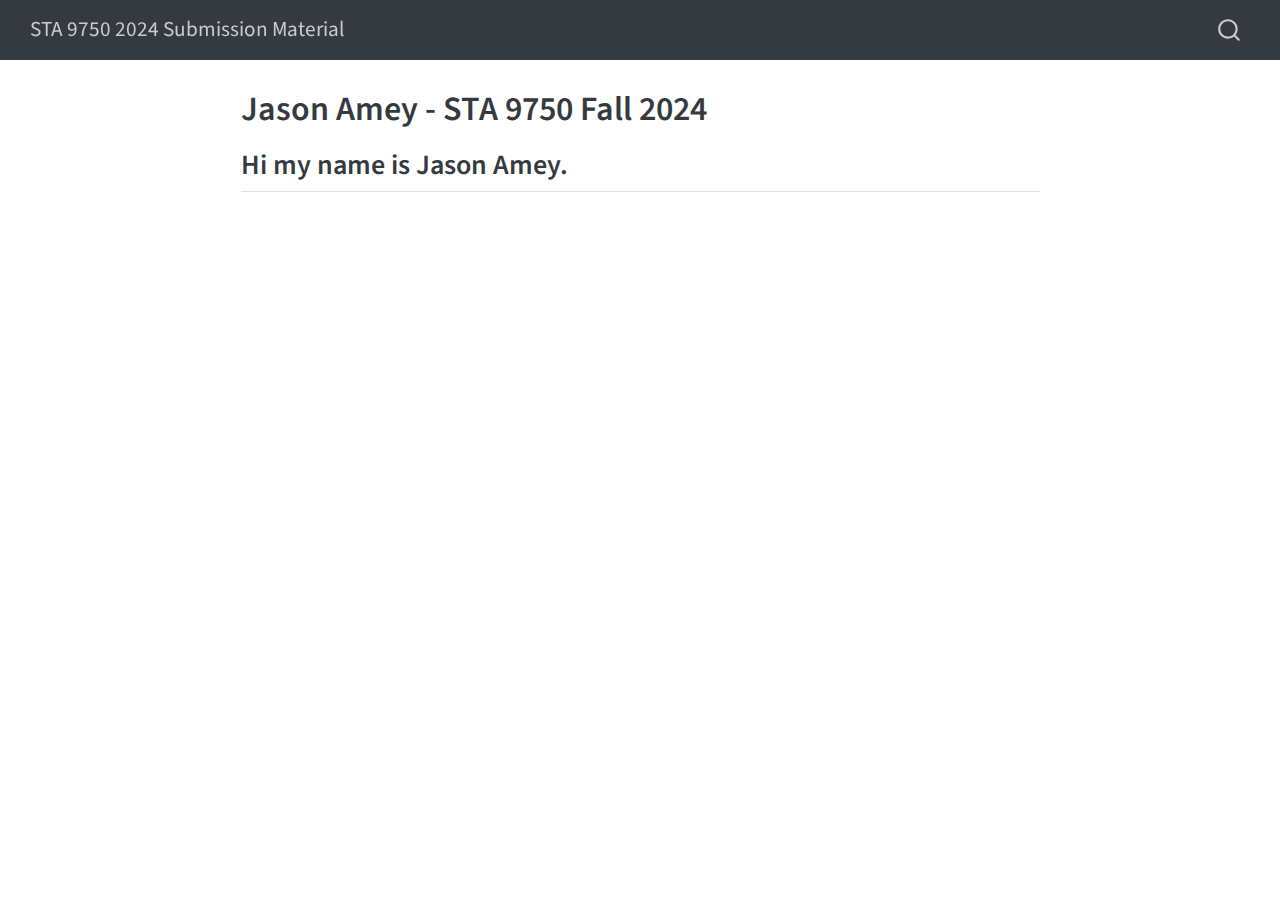
<file: mini-projects/mini-project-00-COURSE-SITE/docs/index.html>
<!DOCTYPE html>
<html xmlns="http://www.w3.org/1999/xhtml" lang="en" xml:lang="en"><head>

<meta charset="utf-8">
<meta name="generator" content="quarto-1.5.57">

<meta name="viewport" content="width=device-width, initial-scale=1.0, user-scalable=yes">


<title>Jason Amey - STA 9750 Fall 2024 – STA 9750 2024 Submission Material</title>
<style>
code{white-space: pre-wrap;}
span.smallcaps{font-variant: small-caps;}
div.columns{display: flex; gap: min(4vw, 1.5em);}
div.column{flex: auto; overflow-x: auto;}
div.hanging-indent{margin-left: 1.5em; text-indent: -1.5em;}
ul.task-list{list-style: none;}
ul.task-list li input[type="checkbox"] {
  width: 0.8em;
  margin: 0 0.8em 0.2em -1em; /* quarto-specific, see https://github.com/quarto-dev/quarto-cli/issues/4556 */ 
  vertical-align: middle;
}
</style>


<script src="site_libs/quarto-nav/quarto-nav.js"></script>
<script src="site_libs/quarto-nav/headroom.min.js"></script>
<script src="site_libs/clipboard/clipboard.min.js"></script>
<script src="site_libs/quarto-search/autocomplete.umd.js"></script>
<script src="site_libs/quarto-search/fuse.min.js"></script>
<script src="site_libs/quarto-search/quarto-search.js"></script>
<meta name="quarto:offset" content="./">
<script src="site_libs/quarto-html/quarto.js"></script>
<script src="site_libs/quarto-html/popper.min.js"></script>
<script src="site_libs/quarto-html/tippy.umd.min.js"></script>
<script src="site_libs/quarto-html/anchor.min.js"></script>
<link href="site_libs/quarto-html/tippy.css" rel="stylesheet">
<link href="site_libs/quarto-html/quarto-syntax-highlighting.css" rel="stylesheet" id="quarto-text-highlighting-styles">
<script src="site_libs/bootstrap/bootstrap.min.js"></script>
<link href="site_libs/bootstrap/bootstrap-icons.css" rel="stylesheet">
<link href="site_libs/bootstrap/bootstrap.min.css" rel="stylesheet" id="quarto-bootstrap" data-mode="light">
<script id="quarto-search-options" type="application/json">{
  "location": "navbar",
  "copy-button": false,
  "collapse-after": 3,
  "panel-placement": "end",
  "type": "overlay",
  "limit": 50,
  "keyboard-shortcut": [
    "f",
    "/",
    "s"
  ],
  "show-item-context": false,
  "language": {
    "search-no-results-text": "No results",
    "search-matching-documents-text": "matching documents",
    "search-copy-link-title": "Copy link to search",
    "search-hide-matches-text": "Hide additional matches",
    "search-more-match-text": "more match in this document",
    "search-more-matches-text": "more matches in this document",
    "search-clear-button-title": "Clear",
    "search-text-placeholder": "",
    "search-detached-cancel-button-title": "Cancel",
    "search-submit-button-title": "Submit",
    "search-label": "Search"
  }
}</script>


</head>

<body class="nav-fixed fullcontent">

<div id="quarto-search-results"></div>
  <header id="quarto-header" class="headroom fixed-top">
    <nav class="navbar navbar-expand-lg " data-bs-theme="dark">
      <div class="navbar-container container-fluid">
      <div class="navbar-brand-container mx-auto">
    <a class="navbar-brand" href="./index.html">
    <span class="navbar-title">STA 9750 2024 Submission Material</span>
    </a>
  </div>
        <div class="quarto-navbar-tools tools-end">
</div>
          <div id="quarto-search" class="" title="Search"></div>
      </div> <!-- /container-fluid -->
    </nav>
</header>
<!-- content -->
<div id="quarto-content" class="quarto-container page-columns page-rows-contents page-layout-article page-navbar">
<!-- sidebar -->
<!-- margin-sidebar -->
    
<!-- main -->
<main class="content" id="quarto-document-content">

<header id="title-block-header" class="quarto-title-block default">
<div class="quarto-title">
<h1 class="title">Jason Amey - STA 9750 Fall 2024</h1>
</div>



<div class="quarto-title-meta">

    
  
    
  </div>
  


</header>


<section id="hi-my-name-is-jason-amey." class="level2">
<h2 class="anchored" data-anchor-id="hi-my-name-is-jason-amey.">Hi my name is Jason Amey.</h2>


</section>

</main> <!-- /main -->
<script id="quarto-html-after-body" type="application/javascript">
window.document.addEventListener("DOMContentLoaded", function (event) {
  const toggleBodyColorMode = (bsSheetEl) => {
    const mode = bsSheetEl.getAttribute("data-mode");
    const bodyEl = window.document.querySelector("body");
    if (mode === "dark") {
      bodyEl.classList.add("quarto-dark");
      bodyEl.classList.remove("quarto-light");
    } else {
      bodyEl.classList.add("quarto-light");
      bodyEl.classList.remove("quarto-dark");
    }
  }
  const toggleBodyColorPrimary = () => {
    const bsSheetEl = window.document.querySelector("link#quarto-bootstrap");
    if (bsSheetEl) {
      toggleBodyColorMode(bsSheetEl);
    }
  }
  toggleBodyColorPrimary();  
  const icon = "";
  const anchorJS = new window.AnchorJS();
  anchorJS.options = {
    placement: 'right',
    icon: icon
  };
  anchorJS.add('.anchored');
  const isCodeAnnotation = (el) => {
    for (const clz of el.classList) {
      if (clz.startsWith('code-annotation-')) {                     
        return true;
      }
    }
    return false;
  }
  const onCopySuccess = function(e) {
    // button target
    const button = e.trigger;
    // don't keep focus
    button.blur();
    // flash "checked"
    button.classList.add('code-copy-button-checked');
    var currentTitle = button.getAttribute("title");
    button.setAttribute("title", "Copied!");
    let tooltip;
    if (window.bootstrap) {
      button.setAttribute("data-bs-toggle", "tooltip");
      button.setAttribute("data-bs-placement", "left");
      button.setAttribute("data-bs-title", "Copied!");
      tooltip = new bootstrap.Tooltip(button, 
        { trigger: "manual", 
          customClass: "code-copy-button-tooltip",
          offset: [0, -8]});
      tooltip.show();    
    }
    setTimeout(function() {
      if (tooltip) {
        tooltip.hide();
        button.removeAttribute("data-bs-title");
        button.removeAttribute("data-bs-toggle");
        button.removeAttribute("data-bs-placement");
      }
      button.setAttribute("title", currentTitle);
      button.classList.remove('code-copy-button-checked');
    }, 1000);
    // clear code selection
    e.clearSelection();
  }
  const getTextToCopy = function(trigger) {
      const codeEl = trigger.previousElementSibling.cloneNode(true);
      for (const childEl of codeEl.children) {
        if (isCodeAnnotation(childEl)) {
          childEl.remove();
        }
      }
      return codeEl.innerText;
  }
  const clipboard = new window.ClipboardJS('.code-copy-button:not([data-in-quarto-modal])', {
    text: getTextToCopy
  });
  clipboard.on('success', onCopySuccess);
  if (window.document.getElementById('quarto-embedded-source-code-modal')) {
    // For code content inside modals, clipBoardJS needs to be initialized with a container option
    // TODO: Check when it could be a function (https://github.com/zenorocha/clipboard.js/issues/860)
    const clipboardModal = new window.ClipboardJS('.code-copy-button[data-in-quarto-modal]', {
      text: getTextToCopy,
      container: window.document.getElementById('quarto-embedded-source-code-modal')
    });
    clipboardModal.on('success', onCopySuccess);
  }
    var localhostRegex = new RegExp(/^(?:http|https):\/\/localhost\:?[0-9]*\//);
    var mailtoRegex = new RegExp(/^mailto:/);
      var filterRegex = new RegExp("https:\/\/jasonamey\.github\.io\/STA9750-2024-FALL\/");
    var isInternal = (href) => {
        return filterRegex.test(href) || localhostRegex.test(href) || mailtoRegex.test(href);
    }
    // Inspect non-navigation links and adorn them if external
 	var links = window.document.querySelectorAll('a[href]:not(.nav-link):not(.navbar-brand):not(.toc-action):not(.sidebar-link):not(.sidebar-item-toggle):not(.pagination-link):not(.no-external):not([aria-hidden]):not(.dropdown-item):not(.quarto-navigation-tool):not(.about-link)');
    for (var i=0; i<links.length; i++) {
      const link = links[i];
      if (!isInternal(link.href)) {
        // undo the damage that might have been done by quarto-nav.js in the case of
        // links that we want to consider external
        if (link.dataset.originalHref !== undefined) {
          link.href = link.dataset.originalHref;
        }
      }
    }
  function tippyHover(el, contentFn, onTriggerFn, onUntriggerFn) {
    const config = {
      allowHTML: true,
      maxWidth: 500,
      delay: 100,
      arrow: false,
      appendTo: function(el) {
          return el.parentElement;
      },
      interactive: true,
      interactiveBorder: 10,
      theme: 'quarto',
      placement: 'bottom-start',
    };
    if (contentFn) {
      config.content = contentFn;
    }
    if (onTriggerFn) {
      config.onTrigger = onTriggerFn;
    }
    if (onUntriggerFn) {
      config.onUntrigger = onUntriggerFn;
    }
    window.tippy(el, config); 
  }
  const noterefs = window.document.querySelectorAll('a[role="doc-noteref"]');
  for (var i=0; i<noterefs.length; i++) {
    const ref = noterefs[i];
    tippyHover(ref, function() {
      // use id or data attribute instead here
      let href = ref.getAttribute('data-footnote-href') || ref.getAttribute('href');
      try { href = new URL(href).hash; } catch {}
      const id = href.replace(/^#\/?/, "");
      const note = window.document.getElementById(id);
      if (note) {
        return note.innerHTML;
      } else {
        return "";
      }
    });
  }
  const xrefs = window.document.querySelectorAll('a.quarto-xref');
  const processXRef = (id, note) => {
    // Strip column container classes
    const stripColumnClz = (el) => {
      el.classList.remove("page-full", "page-columns");
      if (el.children) {
        for (const child of el.children) {
          stripColumnClz(child);
        }
      }
    }
    stripColumnClz(note)
    if (id === null || id.startsWith('sec-')) {
      // Special case sections, only their first couple elements
      const container = document.createElement("div");
      if (note.children && note.children.length > 2) {
        container.appendChild(note.children[0].cloneNode(true));
        for (let i = 1; i < note.children.length; i++) {
          const child = note.children[i];
          if (child.tagName === "P" && child.innerText === "") {
            continue;
          } else {
            container.appendChild(child.cloneNode(true));
            break;
          }
        }
        if (window.Quarto?.typesetMath) {
          window.Quarto.typesetMath(container);
        }
        return container.innerHTML
      } else {
        if (window.Quarto?.typesetMath) {
          window.Quarto.typesetMath(note);
        }
        return note.innerHTML;
      }
    } else {
      // Remove any anchor links if they are present
      const anchorLink = note.querySelector('a.anchorjs-link');
      if (anchorLink) {
        anchorLink.remove();
      }
      if (window.Quarto?.typesetMath) {
        window.Quarto.typesetMath(note);
      }
      // TODO in 1.5, we should make sure this works without a callout special case
      if (note.classList.contains("callout")) {
        return note.outerHTML;
      } else {
        return note.innerHTML;
      }
    }
  }
  for (var i=0; i<xrefs.length; i++) {
    const xref = xrefs[i];
    tippyHover(xref, undefined, function(instance) {
      instance.disable();
      let url = xref.getAttribute('href');
      let hash = undefined; 
      if (url.startsWith('#')) {
        hash = url;
      } else {
        try { hash = new URL(url).hash; } catch {}
      }
      if (hash) {
        const id = hash.replace(/^#\/?/, "");
        const note = window.document.getElementById(id);
        if (note !== null) {
          try {
            const html = processXRef(id, note.cloneNode(true));
            instance.setContent(html);
          } finally {
            instance.enable();
            instance.show();
          }
        } else {
          // See if we can fetch this
          fetch(url.split('#')[0])
          .then(res => res.text())
          .then(html => {
            const parser = new DOMParser();
            const htmlDoc = parser.parseFromString(html, "text/html");
            const note = htmlDoc.getElementById(id);
            if (note !== null) {
              const html = processXRef(id, note);
              instance.setContent(html);
            } 
          }).finally(() => {
            instance.enable();
            instance.show();
          });
        }
      } else {
        // See if we can fetch a full url (with no hash to target)
        // This is a special case and we should probably do some content thinning / targeting
        fetch(url)
        .then(res => res.text())
        .then(html => {
          const parser = new DOMParser();
          const htmlDoc = parser.parseFromString(html, "text/html");
          const note = htmlDoc.querySelector('main.content');
          if (note !== null) {
            // This should only happen for chapter cross references
            // (since there is no id in the URL)
            // remove the first header
            if (note.children.length > 0 && note.children[0].tagName === "HEADER") {
              note.children[0].remove();
            }
            const html = processXRef(null, note);
            instance.setContent(html);
          } 
        }).finally(() => {
          instance.enable();
          instance.show();
        });
      }
    }, function(instance) {
    });
  }
      let selectedAnnoteEl;
      const selectorForAnnotation = ( cell, annotation) => {
        let cellAttr = 'data-code-cell="' + cell + '"';
        let lineAttr = 'data-code-annotation="' +  annotation + '"';
        const selector = 'span[' + cellAttr + '][' + lineAttr + ']';
        return selector;
      }
      const selectCodeLines = (annoteEl) => {
        const doc = window.document;
        const targetCell = annoteEl.getAttribute("data-target-cell");
        const targetAnnotation = annoteEl.getAttribute("data-target-annotation");
        const annoteSpan = window.document.querySelector(selectorForAnnotation(targetCell, targetAnnotation));
        const lines = annoteSpan.getAttribute("data-code-lines").split(",");
        const lineIds = lines.map((line) => {
          return targetCell + "-" + line;
        })
        let top = null;
        let height = null;
        let parent = null;
        if (lineIds.length > 0) {
            //compute the position of the single el (top and bottom and make a div)
            const el = window.document.getElementById(lineIds[0]);
            top = el.offsetTop;
            height = el.offsetHeight;
            parent = el.parentElement.parentElement;
          if (lineIds.length > 1) {
            const lastEl = window.document.getElementById(lineIds[lineIds.length - 1]);
            const bottom = lastEl.offsetTop + lastEl.offsetHeight;
            height = bottom - top;
          }
          if (top !== null && height !== null && parent !== null) {
            // cook up a div (if necessary) and position it 
            let div = window.document.getElementById("code-annotation-line-highlight");
            if (div === null) {
              div = window.document.createElement("div");
              div.setAttribute("id", "code-annotation-line-highlight");
              div.style.position = 'absolute';
              parent.appendChild(div);
            }
            div.style.top = top - 2 + "px";
            div.style.height = height + 4 + "px";
            div.style.left = 0;
            let gutterDiv = window.document.getElementById("code-annotation-line-highlight-gutter");
            if (gutterDiv === null) {
              gutterDiv = window.document.createElement("div");
              gutterDiv.setAttribute("id", "code-annotation-line-highlight-gutter");
              gutterDiv.style.position = 'absolute';
              const codeCell = window.document.getElementById(targetCell);
              const gutter = codeCell.querySelector('.code-annotation-gutter');
              gutter.appendChild(gutterDiv);
            }
            gutterDiv.style.top = top - 2 + "px";
            gutterDiv.style.height = height + 4 + "px";
          }
          selectedAnnoteEl = annoteEl;
        }
      };
      const unselectCodeLines = () => {
        const elementsIds = ["code-annotation-line-highlight", "code-annotation-line-highlight-gutter"];
        elementsIds.forEach((elId) => {
          const div = window.document.getElementById(elId);
          if (div) {
            div.remove();
          }
        });
        selectedAnnoteEl = undefined;
      };
        // Handle positioning of the toggle
    window.addEventListener(
      "resize",
      throttle(() => {
        elRect = undefined;
        if (selectedAnnoteEl) {
          selectCodeLines(selectedAnnoteEl);
        }
      }, 10)
    );
    function throttle(fn, ms) {
    let throttle = false;
    let timer;
      return (...args) => {
        if(!throttle) { // first call gets through
            fn.apply(this, args);
            throttle = true;
        } else { // all the others get throttled
            if(timer) clearTimeout(timer); // cancel #2
            timer = setTimeout(() => {
              fn.apply(this, args);
              timer = throttle = false;
            }, ms);
        }
      };
    }
      // Attach click handler to the DT
      const annoteDls = window.document.querySelectorAll('dt[data-target-cell]');
      for (const annoteDlNode of annoteDls) {
        annoteDlNode.addEventListener('click', (event) => {
          const clickedEl = event.target;
          if (clickedEl !== selectedAnnoteEl) {
            unselectCodeLines();
            const activeEl = window.document.querySelector('dt[data-target-cell].code-annotation-active');
            if (activeEl) {
              activeEl.classList.remove('code-annotation-active');
            }
            selectCodeLines(clickedEl);
            clickedEl.classList.add('code-annotation-active');
          } else {
            // Unselect the line
            unselectCodeLines();
            clickedEl.classList.remove('code-annotation-active');
          }
        });
      }
  const findCites = (el) => {
    const parentEl = el.parentElement;
    if (parentEl) {
      const cites = parentEl.dataset.cites;
      if (cites) {
        return {
          el,
          cites: cites.split(' ')
        };
      } else {
        return findCites(el.parentElement)
      }
    } else {
      return undefined;
    }
  };
  var bibliorefs = window.document.querySelectorAll('a[role="doc-biblioref"]');
  for (var i=0; i<bibliorefs.length; i++) {
    const ref = bibliorefs[i];
    const citeInfo = findCites(ref);
    if (citeInfo) {
      tippyHover(citeInfo.el, function() {
        var popup = window.document.createElement('div');
        citeInfo.cites.forEach(function(cite) {
          var citeDiv = window.document.createElement('div');
          citeDiv.classList.add('hanging-indent');
          citeDiv.classList.add('csl-entry');
          var biblioDiv = window.document.getElementById('ref-' + cite);
          if (biblioDiv) {
            citeDiv.innerHTML = biblioDiv.innerHTML;
          }
          popup.appendChild(citeDiv);
        });
        return popup.innerHTML;
      });
    }
  }
});
</script>
</div> <!-- /content -->




</body></html>
</file>
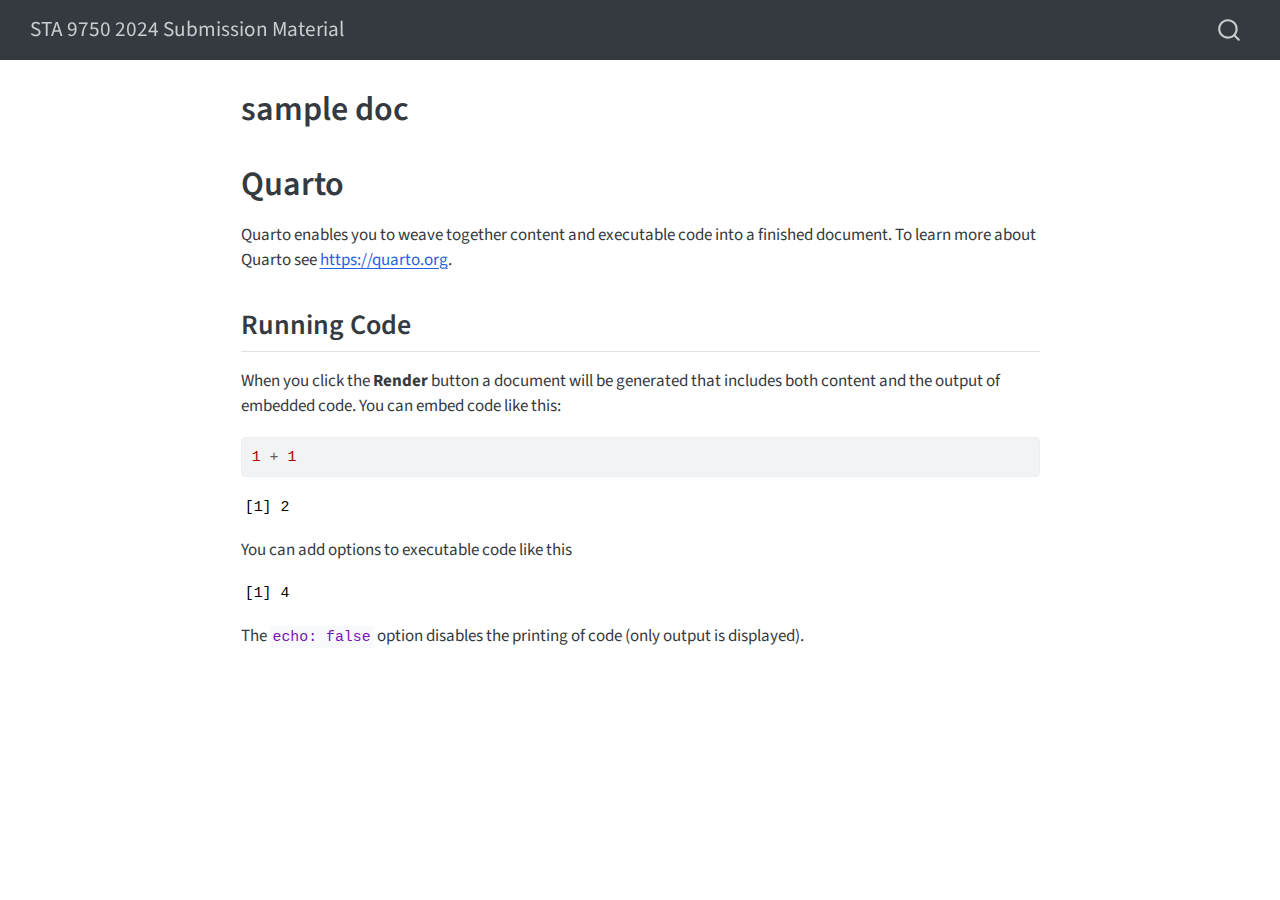
<file: mini-projects/mini-project-00-COURSE-SITE/docs/sandbox/sample_doc.html>
<!DOCTYPE html>
<html xmlns="http://www.w3.org/1999/xhtml" lang="en" xml:lang="en"><head>

<meta charset="utf-8">
<meta name="generator" content="quarto-1.5.57">

<meta name="viewport" content="width=device-width, initial-scale=1.0, user-scalable=yes">


<title>sample doc – STA 9750 2024 Submission Material</title>
<style>
code{white-space: pre-wrap;}
span.smallcaps{font-variant: small-caps;}
div.columns{display: flex; gap: min(4vw, 1.5em);}
div.column{flex: auto; overflow-x: auto;}
div.hanging-indent{margin-left: 1.5em; text-indent: -1.5em;}
ul.task-list{list-style: none;}
ul.task-list li input[type="checkbox"] {
  width: 0.8em;
  margin: 0 0.8em 0.2em -1em; /* quarto-specific, see https://github.com/quarto-dev/quarto-cli/issues/4556 */ 
  vertical-align: middle;
}
/* CSS for syntax highlighting */
pre > code.sourceCode { white-space: pre; position: relative; }
pre > code.sourceCode > span { line-height: 1.25; }
pre > code.sourceCode > span:empty { height: 1.2em; }
.sourceCode { overflow: visible; }
code.sourceCode > span { color: inherit; text-decoration: inherit; }
div.sourceCode { margin: 1em 0; }
pre.sourceCode { margin: 0; }
@media screen {
div.sourceCode { overflow: auto; }
}
@media print {
pre > code.sourceCode { white-space: pre-wrap; }
pre > code.sourceCode > span { display: inline-block; text-indent: -5em; padding-left: 5em; }
}
pre.numberSource code
  { counter-reset: source-line 0; }
pre.numberSource code > span
  { position: relative; left: -4em; counter-increment: source-line; }
pre.numberSource code > span > a:first-child::before
  { content: counter(source-line);
    position: relative; left: -1em; text-align: right; vertical-align: baseline;
    border: none; display: inline-block;
    -webkit-touch-callout: none; -webkit-user-select: none;
    -khtml-user-select: none; -moz-user-select: none;
    -ms-user-select: none; user-select: none;
    padding: 0 4px; width: 4em;
  }
pre.numberSource { margin-left: 3em;  padding-left: 4px; }
div.sourceCode
  {   }
@media screen {
pre > code.sourceCode > span > a:first-child::before { text-decoration: underline; }
}
</style>


<script src="../site_libs/quarto-nav/quarto-nav.js"></script>
<script src="../site_libs/quarto-nav/headroom.min.js"></script>
<script src="../site_libs/clipboard/clipboard.min.js"></script>
<script src="../site_libs/quarto-search/autocomplete.umd.js"></script>
<script src="../site_libs/quarto-search/fuse.min.js"></script>
<script src="../site_libs/quarto-search/quarto-search.js"></script>
<meta name="quarto:offset" content="../">
<script src="../site_libs/quarto-html/quarto.js"></script>
<script src="../site_libs/quarto-html/popper.min.js"></script>
<script src="../site_libs/quarto-html/tippy.umd.min.js"></script>
<script src="../site_libs/quarto-html/anchor.min.js"></script>
<link href="../site_libs/quarto-html/tippy.css" rel="stylesheet">
<link href="../site_libs/quarto-html/quarto-syntax-highlighting.css" rel="stylesheet" id="quarto-text-highlighting-styles">
<script src="../site_libs/bootstrap/bootstrap.min.js"></script>
<link href="../site_libs/bootstrap/bootstrap-icons.css" rel="stylesheet">
<link href="../site_libs/bootstrap/bootstrap.min.css" rel="stylesheet" id="quarto-bootstrap" data-mode="light">
<script id="quarto-search-options" type="application/json">{
  "location": "navbar",
  "copy-button": false,
  "collapse-after": 3,
  "panel-placement": "end",
  "type": "overlay",
  "limit": 50,
  "keyboard-shortcut": [
    "f",
    "/",
    "s"
  ],
  "show-item-context": false,
  "language": {
    "search-no-results-text": "No results",
    "search-matching-documents-text": "matching documents",
    "search-copy-link-title": "Copy link to search",
    "search-hide-matches-text": "Hide additional matches",
    "search-more-match-text": "more match in this document",
    "search-more-matches-text": "more matches in this document",
    "search-clear-button-title": "Clear",
    "search-text-placeholder": "",
    "search-detached-cancel-button-title": "Cancel",
    "search-submit-button-title": "Submit",
    "search-label": "Search"
  }
}</script>


</head>

<body class="nav-fixed fullcontent">

<div id="quarto-search-results"></div>
  <header id="quarto-header" class="headroom fixed-top">
    <nav class="navbar navbar-expand-lg " data-bs-theme="dark">
      <div class="navbar-container container-fluid">
      <div class="navbar-brand-container mx-auto">
    <a class="navbar-brand" href="../index.html">
    <span class="navbar-title">STA 9750 2024 Submission Material</span>
    </a>
  </div>
        <div class="quarto-navbar-tools tools-end">
</div>
          <div id="quarto-search" class="" title="Search"></div>
      </div> <!-- /container-fluid -->
    </nav>
</header>
<!-- content -->
<div id="quarto-content" class="quarto-container page-columns page-rows-contents page-layout-article page-navbar">
<!-- sidebar -->
<!-- margin-sidebar -->
    
<!-- main -->
<main class="content" id="quarto-document-content">

<header id="title-block-header" class="quarto-title-block default">
<div class="quarto-title">
<h1 class="title">sample doc</h1>
</div>



<div class="quarto-title-meta">

    
  
    
  </div>
  


</header>


<section id="quarto" class="level1">
<h1>Quarto</h1>
<p>Quarto enables you to weave together content and executable code into a finished document. To learn more about Quarto see <a href="https://quarto.org" class="uri">https://quarto.org</a>.</p>
<section id="running-code" class="level2">
<h2 class="anchored" data-anchor-id="running-code">Running Code</h2>
<p>When you click the <strong>Render</strong> button a document will be generated that includes both content and the output of embedded code. You can embed code like this:</p>
<div class="cell">
<div class="sourceCode cell-code" id="cb1"><pre class="sourceCode r code-with-copy"><code class="sourceCode r"><span id="cb1-1"><a href="#cb1-1" aria-hidden="true" tabindex="-1"></a><span class="dv">1</span> <span class="sc">+</span> <span class="dv">1</span></span></code><button title="Copy to Clipboard" class="code-copy-button"><i class="bi"></i></button></pre></div>
<div class="cell-output cell-output-stdout">
<pre><code>[1] 2</code></pre>
</div>
</div>
<p>You can add options to executable code like this</p>
<div class="cell">
<div class="cell-output cell-output-stdout">
<pre><code>[1] 4</code></pre>
</div>
</div>
<p>The <code>echo: false</code> option disables the printing of code (only output is displayed).</p>


</section>
</section>

</main> <!-- /main -->
<script id="quarto-html-after-body" type="application/javascript">
window.document.addEventListener("DOMContentLoaded", function (event) {
  const toggleBodyColorMode = (bsSheetEl) => {
    const mode = bsSheetEl.getAttribute("data-mode");
    const bodyEl = window.document.querySelector("body");
    if (mode === "dark") {
      bodyEl.classList.add("quarto-dark");
      bodyEl.classList.remove("quarto-light");
    } else {
      bodyEl.classList.add("quarto-light");
      bodyEl.classList.remove("quarto-dark");
    }
  }
  const toggleBodyColorPrimary = () => {
    const bsSheetEl = window.document.querySelector("link#quarto-bootstrap");
    if (bsSheetEl) {
      toggleBodyColorMode(bsSheetEl);
    }
  }
  toggleBodyColorPrimary();  
  const icon = "";
  const anchorJS = new window.AnchorJS();
  anchorJS.options = {
    placement: 'right',
    icon: icon
  };
  anchorJS.add('.anchored');
  const isCodeAnnotation = (el) => {
    for (const clz of el.classList) {
      if (clz.startsWith('code-annotation-')) {                     
        return true;
      }
    }
    return false;
  }
  const onCopySuccess = function(e) {
    // button target
    const button = e.trigger;
    // don't keep focus
    button.blur();
    // flash "checked"
    button.classList.add('code-copy-button-checked');
    var currentTitle = button.getAttribute("title");
    button.setAttribute("title", "Copied!");
    let tooltip;
    if (window.bootstrap) {
      button.setAttribute("data-bs-toggle", "tooltip");
      button.setAttribute("data-bs-placement", "left");
      button.setAttribute("data-bs-title", "Copied!");
      tooltip = new bootstrap.Tooltip(button, 
        { trigger: "manual", 
          customClass: "code-copy-button-tooltip",
          offset: [0, -8]});
      tooltip.show();    
    }
    setTimeout(function() {
      if (tooltip) {
        tooltip.hide();
        button.removeAttribute("data-bs-title");
        button.removeAttribute("data-bs-toggle");
        button.removeAttribute("data-bs-placement");
      }
      button.setAttribute("title", currentTitle);
      button.classList.remove('code-copy-button-checked');
    }, 1000);
    // clear code selection
    e.clearSelection();
  }
  const getTextToCopy = function(trigger) {
      const codeEl = trigger.previousElementSibling.cloneNode(true);
      for (const childEl of codeEl.children) {
        if (isCodeAnnotation(childEl)) {
          childEl.remove();
        }
      }
      return codeEl.innerText;
  }
  const clipboard = new window.ClipboardJS('.code-copy-button:not([data-in-quarto-modal])', {
    text: getTextToCopy
  });
  clipboard.on('success', onCopySuccess);
  if (window.document.getElementById('quarto-embedded-source-code-modal')) {
    // For code content inside modals, clipBoardJS needs to be initialized with a container option
    // TODO: Check when it could be a function (https://github.com/zenorocha/clipboard.js/issues/860)
    const clipboardModal = new window.ClipboardJS('.code-copy-button[data-in-quarto-modal]', {
      text: getTextToCopy,
      container: window.document.getElementById('quarto-embedded-source-code-modal')
    });
    clipboardModal.on('success', onCopySuccess);
  }
    var localhostRegex = new RegExp(/^(?:http|https):\/\/localhost\:?[0-9]*\//);
    var mailtoRegex = new RegExp(/^mailto:/);
      var filterRegex = new RegExp("https:\/\/jasonamey\.github\.io\/STA9750-2024-FALL\/");
    var isInternal = (href) => {
        return filterRegex.test(href) || localhostRegex.test(href) || mailtoRegex.test(href);
    }
    // Inspect non-navigation links and adorn them if external
 	var links = window.document.querySelectorAll('a[href]:not(.nav-link):not(.navbar-brand):not(.toc-action):not(.sidebar-link):not(.sidebar-item-toggle):not(.pagination-link):not(.no-external):not([aria-hidden]):not(.dropdown-item):not(.quarto-navigation-tool):not(.about-link)');
    for (var i=0; i<links.length; i++) {
      const link = links[i];
      if (!isInternal(link.href)) {
        // undo the damage that might have been done by quarto-nav.js in the case of
        // links that we want to consider external
        if (link.dataset.originalHref !== undefined) {
          link.href = link.dataset.originalHref;
        }
      }
    }
  function tippyHover(el, contentFn, onTriggerFn, onUntriggerFn) {
    const config = {
      allowHTML: true,
      maxWidth: 500,
      delay: 100,
      arrow: false,
      appendTo: function(el) {
          return el.parentElement;
      },
      interactive: true,
      interactiveBorder: 10,
      theme: 'quarto',
      placement: 'bottom-start',
    };
    if (contentFn) {
      config.content = contentFn;
    }
    if (onTriggerFn) {
      config.onTrigger = onTriggerFn;
    }
    if (onUntriggerFn) {
      config.onUntrigger = onUntriggerFn;
    }
    window.tippy(el, config); 
  }
  const noterefs = window.document.querySelectorAll('a[role="doc-noteref"]');
  for (var i=0; i<noterefs.length; i++) {
    const ref = noterefs[i];
    tippyHover(ref, function() {
      // use id or data attribute instead here
      let href = ref.getAttribute('data-footnote-href') || ref.getAttribute('href');
      try { href = new URL(href).hash; } catch {}
      const id = href.replace(/^#\/?/, "");
      const note = window.document.getElementById(id);
      if (note) {
        return note.innerHTML;
      } else {
        return "";
      }
    });
  }
  const xrefs = window.document.querySelectorAll('a.quarto-xref');
  const processXRef = (id, note) => {
    // Strip column container classes
    const stripColumnClz = (el) => {
      el.classList.remove("page-full", "page-columns");
      if (el.children) {
        for (const child of el.children) {
          stripColumnClz(child);
        }
      }
    }
    stripColumnClz(note)
    if (id === null || id.startsWith('sec-')) {
      // Special case sections, only their first couple elements
      const container = document.createElement("div");
      if (note.children && note.children.length > 2) {
        container.appendChild(note.children[0].cloneNode(true));
        for (let i = 1; i < note.children.length; i++) {
          const child = note.children[i];
          if (child.tagName === "P" && child.innerText === "") {
            continue;
          } else {
            container.appendChild(child.cloneNode(true));
            break;
          }
        }
        if (window.Quarto?.typesetMath) {
          window.Quarto.typesetMath(container);
        }
        return container.innerHTML
      } else {
        if (window.Quarto?.typesetMath) {
          window.Quarto.typesetMath(note);
        }
        return note.innerHTML;
      }
    } else {
      // Remove any anchor links if they are present
      const anchorLink = note.querySelector('a.anchorjs-link');
      if (anchorLink) {
        anchorLink.remove();
      }
      if (window.Quarto?.typesetMath) {
        window.Quarto.typesetMath(note);
      }
      // TODO in 1.5, we should make sure this works without a callout special case
      if (note.classList.contains("callout")) {
        return note.outerHTML;
      } else {
        return note.innerHTML;
      }
    }
  }
  for (var i=0; i<xrefs.length; i++) {
    const xref = xrefs[i];
    tippyHover(xref, undefined, function(instance) {
      instance.disable();
      let url = xref.getAttribute('href');
      let hash = undefined; 
      if (url.startsWith('#')) {
        hash = url;
      } else {
        try { hash = new URL(url).hash; } catch {}
      }
      if (hash) {
        const id = hash.replace(/^#\/?/, "");
        const note = window.document.getElementById(id);
        if (note !== null) {
          try {
            const html = processXRef(id, note.cloneNode(true));
            instance.setContent(html);
          } finally {
            instance.enable();
            instance.show();
          }
        } else {
          // See if we can fetch this
          fetch(url.split('#')[0])
          .then(res => res.text())
          .then(html => {
            const parser = new DOMParser();
            const htmlDoc = parser.parseFromString(html, "text/html");
            const note = htmlDoc.getElementById(id);
            if (note !== null) {
              const html = processXRef(id, note);
              instance.setContent(html);
            } 
          }).finally(() => {
            instance.enable();
            instance.show();
          });
        }
      } else {
        // See if we can fetch a full url (with no hash to target)
        // This is a special case and we should probably do some content thinning / targeting
        fetch(url)
        .then(res => res.text())
        .then(html => {
          const parser = new DOMParser();
          const htmlDoc = parser.parseFromString(html, "text/html");
          const note = htmlDoc.querySelector('main.content');
          if (note !== null) {
            // This should only happen for chapter cross references
            // (since there is no id in the URL)
            // remove the first header
            if (note.children.length > 0 && note.children[0].tagName === "HEADER") {
              note.children[0].remove();
            }
            const html = processXRef(null, note);
            instance.setContent(html);
          } 
        }).finally(() => {
          instance.enable();
          instance.show();
        });
      }
    }, function(instance) {
    });
  }
      let selectedAnnoteEl;
      const selectorForAnnotation = ( cell, annotation) => {
        let cellAttr = 'data-code-cell="' + cell + '"';
        let lineAttr = 'data-code-annotation="' +  annotation + '"';
        const selector = 'span[' + cellAttr + '][' + lineAttr + ']';
        return selector;
      }
      const selectCodeLines = (annoteEl) => {
        const doc = window.document;
        const targetCell = annoteEl.getAttribute("data-target-cell");
        const targetAnnotation = annoteEl.getAttribute("data-target-annotation");
        const annoteSpan = window.document.querySelector(selectorForAnnotation(targetCell, targetAnnotation));
        const lines = annoteSpan.getAttribute("data-code-lines").split(",");
        const lineIds = lines.map((line) => {
          return targetCell + "-" + line;
        })
        let top = null;
        let height = null;
        let parent = null;
        if (lineIds.length > 0) {
            //compute the position of the single el (top and bottom and make a div)
            const el = window.document.getElementById(lineIds[0]);
            top = el.offsetTop;
            height = el.offsetHeight;
            parent = el.parentElement.parentElement;
          if (lineIds.length > 1) {
            const lastEl = window.document.getElementById(lineIds[lineIds.length - 1]);
            const bottom = lastEl.offsetTop + lastEl.offsetHeight;
            height = bottom - top;
          }
          if (top !== null && height !== null && parent !== null) {
            // cook up a div (if necessary) and position it 
            let div = window.document.getElementById("code-annotation-line-highlight");
            if (div === null) {
              div = window.document.createElement("div");
              div.setAttribute("id", "code-annotation-line-highlight");
              div.style.position = 'absolute';
              parent.appendChild(div);
            }
            div.style.top = top - 2 + "px";
            div.style.height = height + 4 + "px";
            div.style.left = 0;
            let gutterDiv = window.document.getElementById("code-annotation-line-highlight-gutter");
            if (gutterDiv === null) {
              gutterDiv = window.document.createElement("div");
              gutterDiv.setAttribute("id", "code-annotation-line-highlight-gutter");
              gutterDiv.style.position = 'absolute';
              const codeCell = window.document.getElementById(targetCell);
              const gutter = codeCell.querySelector('.code-annotation-gutter');
              gutter.appendChild(gutterDiv);
            }
            gutterDiv.style.top = top - 2 + "px";
            gutterDiv.style.height = height + 4 + "px";
          }
          selectedAnnoteEl = annoteEl;
        }
      };
      const unselectCodeLines = () => {
        const elementsIds = ["code-annotation-line-highlight", "code-annotation-line-highlight-gutter"];
        elementsIds.forEach((elId) => {
          const div = window.document.getElementById(elId);
          if (div) {
            div.remove();
          }
        });
        selectedAnnoteEl = undefined;
      };
        // Handle positioning of the toggle
    window.addEventListener(
      "resize",
      throttle(() => {
        elRect = undefined;
        if (selectedAnnoteEl) {
          selectCodeLines(selectedAnnoteEl);
        }
      }, 10)
    );
    function throttle(fn, ms) {
    let throttle = false;
    let timer;
      return (...args) => {
        if(!throttle) { // first call gets through
            fn.apply(this, args);
            throttle = true;
        } else { // all the others get throttled
            if(timer) clearTimeout(timer); // cancel #2
            timer = setTimeout(() => {
              fn.apply(this, args);
              timer = throttle = false;
            }, ms);
        }
      };
    }
      // Attach click handler to the DT
      const annoteDls = window.document.querySelectorAll('dt[data-target-cell]');
      for (const annoteDlNode of annoteDls) {
        annoteDlNode.addEventListener('click', (event) => {
          const clickedEl = event.target;
          if (clickedEl !== selectedAnnoteEl) {
            unselectCodeLines();
            const activeEl = window.document.querySelector('dt[data-target-cell].code-annotation-active');
            if (activeEl) {
              activeEl.classList.remove('code-annotation-active');
            }
            selectCodeLines(clickedEl);
            clickedEl.classList.add('code-annotation-active');
          } else {
            // Unselect the line
            unselectCodeLines();
            clickedEl.classList.remove('code-annotation-active');
          }
        });
      }
  const findCites = (el) => {
    const parentEl = el.parentElement;
    if (parentEl) {
      const cites = parentEl.dataset.cites;
      if (cites) {
        return {
          el,
          cites: cites.split(' ')
        };
      } else {
        return findCites(el.parentElement)
      }
    } else {
      return undefined;
    }
  };
  var bibliorefs = window.document.querySelectorAll('a[role="doc-biblioref"]');
  for (var i=0; i<bibliorefs.length; i++) {
    const ref = bibliorefs[i];
    const citeInfo = findCites(ref);
    if (citeInfo) {
      tippyHover(citeInfo.el, function() {
        var popup = window.document.createElement('div');
        citeInfo.cites.forEach(function(cite) {
          var citeDiv = window.document.createElement('div');
          citeDiv.classList.add('hanging-indent');
          citeDiv.classList.add('csl-entry');
          var biblioDiv = window.document.getElementById('ref-' + cite);
          if (biblioDiv) {
            citeDiv.innerHTML = biblioDiv.innerHTML;
          }
          popup.appendChild(citeDiv);
        });
        return popup.innerHTML;
      });
    }
  }
});
</script>
</div> <!-- /content -->




</body></html>
</file>
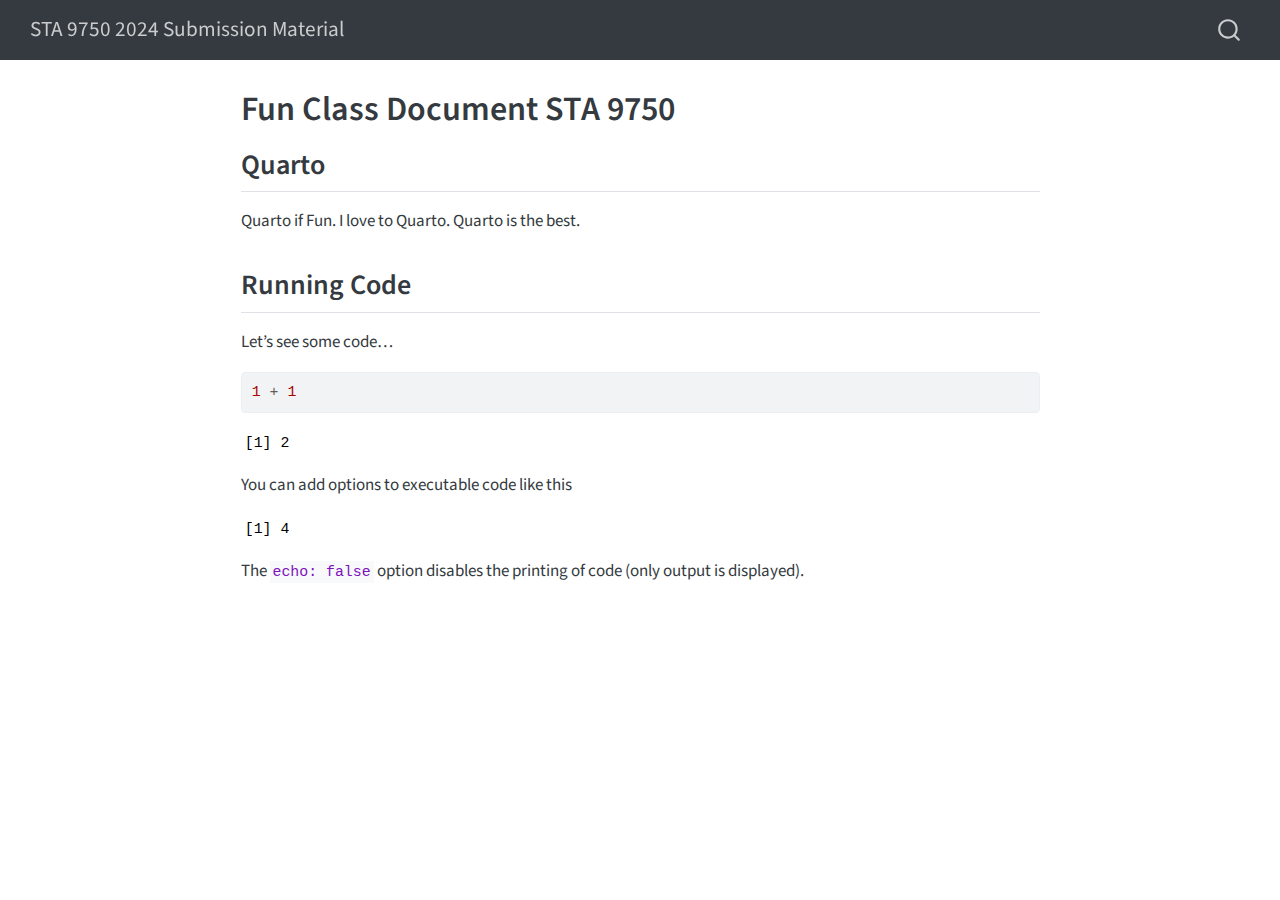
<file: mini-projects/mini-project-00-COURSE-SITE/docs/sandbox/sample_quarto.html>
<!DOCTYPE html>
<html xmlns="http://www.w3.org/1999/xhtml" lang="en" xml:lang="en"><head>

<meta charset="utf-8">
<meta name="generator" content="quarto-1.5.57">

<meta name="viewport" content="width=device-width, initial-scale=1.0, user-scalable=yes">


<title>Fun Class Document STA 9750 – STA 9750 2024 Submission Material</title>
<style>
code{white-space: pre-wrap;}
span.smallcaps{font-variant: small-caps;}
div.columns{display: flex; gap: min(4vw, 1.5em);}
div.column{flex: auto; overflow-x: auto;}
div.hanging-indent{margin-left: 1.5em; text-indent: -1.5em;}
ul.task-list{list-style: none;}
ul.task-list li input[type="checkbox"] {
  width: 0.8em;
  margin: 0 0.8em 0.2em -1em; /* quarto-specific, see https://github.com/quarto-dev/quarto-cli/issues/4556 */ 
  vertical-align: middle;
}
/* CSS for syntax highlighting */
pre > code.sourceCode { white-space: pre; position: relative; }
pre > code.sourceCode > span { line-height: 1.25; }
pre > code.sourceCode > span:empty { height: 1.2em; }
.sourceCode { overflow: visible; }
code.sourceCode > span { color: inherit; text-decoration: inherit; }
div.sourceCode { margin: 1em 0; }
pre.sourceCode { margin: 0; }
@media screen {
div.sourceCode { overflow: auto; }
}
@media print {
pre > code.sourceCode { white-space: pre-wrap; }
pre > code.sourceCode > span { display: inline-block; text-indent: -5em; padding-left: 5em; }
}
pre.numberSource code
  { counter-reset: source-line 0; }
pre.numberSource code > span
  { position: relative; left: -4em; counter-increment: source-line; }
pre.numberSource code > span > a:first-child::before
  { content: counter(source-line);
    position: relative; left: -1em; text-align: right; vertical-align: baseline;
    border: none; display: inline-block;
    -webkit-touch-callout: none; -webkit-user-select: none;
    -khtml-user-select: none; -moz-user-select: none;
    -ms-user-select: none; user-select: none;
    padding: 0 4px; width: 4em;
  }
pre.numberSource { margin-left: 3em;  padding-left: 4px; }
div.sourceCode
  {   }
@media screen {
pre > code.sourceCode > span > a:first-child::before { text-decoration: underline; }
}
</style>


<script src="../site_libs/quarto-nav/quarto-nav.js"></script>
<script src="../site_libs/quarto-nav/headroom.min.js"></script>
<script src="../site_libs/clipboard/clipboard.min.js"></script>
<script src="../site_libs/quarto-search/autocomplete.umd.js"></script>
<script src="../site_libs/quarto-search/fuse.min.js"></script>
<script src="../site_libs/quarto-search/quarto-search.js"></script>
<meta name="quarto:offset" content="../">
<script src="../site_libs/quarto-html/quarto.js"></script>
<script src="../site_libs/quarto-html/popper.min.js"></script>
<script src="../site_libs/quarto-html/tippy.umd.min.js"></script>
<script src="../site_libs/quarto-html/anchor.min.js"></script>
<link href="../site_libs/quarto-html/tippy.css" rel="stylesheet">
<link href="../site_libs/quarto-html/quarto-syntax-highlighting.css" rel="stylesheet" id="quarto-text-highlighting-styles">
<script src="../site_libs/bootstrap/bootstrap.min.js"></script>
<link href="../site_libs/bootstrap/bootstrap-icons.css" rel="stylesheet">
<link href="../site_libs/bootstrap/bootstrap.min.css" rel="stylesheet" id="quarto-bootstrap" data-mode="light">
<script id="quarto-search-options" type="application/json">{
  "location": "navbar",
  "copy-button": false,
  "collapse-after": 3,
  "panel-placement": "end",
  "type": "overlay",
  "limit": 50,
  "keyboard-shortcut": [
    "f",
    "/",
    "s"
  ],
  "show-item-context": false,
  "language": {
    "search-no-results-text": "No results",
    "search-matching-documents-text": "matching documents",
    "search-copy-link-title": "Copy link to search",
    "search-hide-matches-text": "Hide additional matches",
    "search-more-match-text": "more match in this document",
    "search-more-matches-text": "more matches in this document",
    "search-clear-button-title": "Clear",
    "search-text-placeholder": "",
    "search-detached-cancel-button-title": "Cancel",
    "search-submit-button-title": "Submit",
    "search-label": "Search"
  }
}</script>


</head>

<body class="nav-fixed fullcontent">

<div id="quarto-search-results"></div>
  <header id="quarto-header" class="headroom fixed-top">
    <nav class="navbar navbar-expand-lg " data-bs-theme="dark">
      <div class="navbar-container container-fluid">
      <div class="navbar-brand-container mx-auto">
    <a class="navbar-brand" href="../index.html">
    <span class="navbar-title">STA 9750 2024 Submission Material</span>
    </a>
  </div>
        <div class="quarto-navbar-tools tools-end">
</div>
          <div id="quarto-search" class="" title="Search"></div>
      </div> <!-- /container-fluid -->
    </nav>
</header>
<!-- content -->
<div id="quarto-content" class="quarto-container page-columns page-rows-contents page-layout-article page-navbar">
<!-- sidebar -->
<!-- margin-sidebar -->
    
<!-- main -->
<main class="content" id="quarto-document-content">

<header id="title-block-header" class="quarto-title-block default">
<div class="quarto-title">
<h1 class="title">Fun Class Document STA 9750</h1>
</div>



<div class="quarto-title-meta">

    
  
    
  </div>
  


</header>


<section id="quarto" class="level2">
<h2 class="anchored" data-anchor-id="quarto">Quarto</h2>
<p>Quarto if Fun. I love to Quarto. Quarto is the best.</p>
</section>
<section id="running-code" class="level2">
<h2 class="anchored" data-anchor-id="running-code">Running Code</h2>
<p>Let’s see some code…</p>
<div class="cell">
<div class="sourceCode cell-code" id="cb1"><pre class="sourceCode r code-with-copy"><code class="sourceCode r"><span id="cb1-1"><a href="#cb1-1" aria-hidden="true" tabindex="-1"></a><span class="dv">1</span> <span class="sc">+</span> <span class="dv">1</span></span></code><button title="Copy to Clipboard" class="code-copy-button"><i class="bi"></i></button></pre></div>
<div class="cell-output cell-output-stdout">
<pre><code>[1] 2</code></pre>
</div>
</div>
<p>You can add options to executable code like this</p>
<div class="cell">
<div class="cell-output cell-output-stdout">
<pre><code>[1] 4</code></pre>
</div>
</div>
<p>The <code>echo: false</code> option disables the printing of code (only output is displayed).</p>


</section>

</main> <!-- /main -->
<script id="quarto-html-after-body" type="application/javascript">
window.document.addEventListener("DOMContentLoaded", function (event) {
  const toggleBodyColorMode = (bsSheetEl) => {
    const mode = bsSheetEl.getAttribute("data-mode");
    const bodyEl = window.document.querySelector("body");
    if (mode === "dark") {
      bodyEl.classList.add("quarto-dark");
      bodyEl.classList.remove("quarto-light");
    } else {
      bodyEl.classList.add("quarto-light");
      bodyEl.classList.remove("quarto-dark");
    }
  }
  const toggleBodyColorPrimary = () => {
    const bsSheetEl = window.document.querySelector("link#quarto-bootstrap");
    if (bsSheetEl) {
      toggleBodyColorMode(bsSheetEl);
    }
  }
  toggleBodyColorPrimary();  
  const icon = "";
  const anchorJS = new window.AnchorJS();
  anchorJS.options = {
    placement: 'right',
    icon: icon
  };
  anchorJS.add('.anchored');
  const isCodeAnnotation = (el) => {
    for (const clz of el.classList) {
      if (clz.startsWith('code-annotation-')) {                     
        return true;
      }
    }
    return false;
  }
  const onCopySuccess = function(e) {
    // button target
    const button = e.trigger;
    // don't keep focus
    button.blur();
    // flash "checked"
    button.classList.add('code-copy-button-checked');
    var currentTitle = button.getAttribute("title");
    button.setAttribute("title", "Copied!");
    let tooltip;
    if (window.bootstrap) {
      button.setAttribute("data-bs-toggle", "tooltip");
      button.setAttribute("data-bs-placement", "left");
      button.setAttribute("data-bs-title", "Copied!");
      tooltip = new bootstrap.Tooltip(button, 
        { trigger: "manual", 
          customClass: "code-copy-button-tooltip",
          offset: [0, -8]});
      tooltip.show();    
    }
    setTimeout(function() {
      if (tooltip) {
        tooltip.hide();
        button.removeAttribute("data-bs-title");
        button.removeAttribute("data-bs-toggle");
        button.removeAttribute("data-bs-placement");
      }
      button.setAttribute("title", currentTitle);
      button.classList.remove('code-copy-button-checked');
    }, 1000);
    // clear code selection
    e.clearSelection();
  }
  const getTextToCopy = function(trigger) {
      const codeEl = trigger.previousElementSibling.cloneNode(true);
      for (const childEl of codeEl.children) {
        if (isCodeAnnotation(childEl)) {
          childEl.remove();
        }
      }
      return codeEl.innerText;
  }
  const clipboard = new window.ClipboardJS('.code-copy-button:not([data-in-quarto-modal])', {
    text: getTextToCopy
  });
  clipboard.on('success', onCopySuccess);
  if (window.document.getElementById('quarto-embedded-source-code-modal')) {
    // For code content inside modals, clipBoardJS needs to be initialized with a container option
    // TODO: Check when it could be a function (https://github.com/zenorocha/clipboard.js/issues/860)
    const clipboardModal = new window.ClipboardJS('.code-copy-button[data-in-quarto-modal]', {
      text: getTextToCopy,
      container: window.document.getElementById('quarto-embedded-source-code-modal')
    });
    clipboardModal.on('success', onCopySuccess);
  }
    var localhostRegex = new RegExp(/^(?:http|https):\/\/localhost\:?[0-9]*\//);
    var mailtoRegex = new RegExp(/^mailto:/);
      var filterRegex = new RegExp("https:\/\/jasonamey\.github\.io\/STA9750-2024-FALL\/");
    var isInternal = (href) => {
        return filterRegex.test(href) || localhostRegex.test(href) || mailtoRegex.test(href);
    }
    // Inspect non-navigation links and adorn them if external
 	var links = window.document.querySelectorAll('a[href]:not(.nav-link):not(.navbar-brand):not(.toc-action):not(.sidebar-link):not(.sidebar-item-toggle):not(.pagination-link):not(.no-external):not([aria-hidden]):not(.dropdown-item):not(.quarto-navigation-tool):not(.about-link)');
    for (var i=0; i<links.length; i++) {
      const link = links[i];
      if (!isInternal(link.href)) {
        // undo the damage that might have been done by quarto-nav.js in the case of
        // links that we want to consider external
        if (link.dataset.originalHref !== undefined) {
          link.href = link.dataset.originalHref;
        }
      }
    }
  function tippyHover(el, contentFn, onTriggerFn, onUntriggerFn) {
    const config = {
      allowHTML: true,
      maxWidth: 500,
      delay: 100,
      arrow: false,
      appendTo: function(el) {
          return el.parentElement;
      },
      interactive: true,
      interactiveBorder: 10,
      theme: 'quarto',
      placement: 'bottom-start',
    };
    if (contentFn) {
      config.content = contentFn;
    }
    if (onTriggerFn) {
      config.onTrigger = onTriggerFn;
    }
    if (onUntriggerFn) {
      config.onUntrigger = onUntriggerFn;
    }
    window.tippy(el, config); 
  }
  const noterefs = window.document.querySelectorAll('a[role="doc-noteref"]');
  for (var i=0; i<noterefs.length; i++) {
    const ref = noterefs[i];
    tippyHover(ref, function() {
      // use id or data attribute instead here
      let href = ref.getAttribute('data-footnote-href') || ref.getAttribute('href');
      try { href = new URL(href).hash; } catch {}
      const id = href.replace(/^#\/?/, "");
      const note = window.document.getElementById(id);
      if (note) {
        return note.innerHTML;
      } else {
        return "";
      }
    });
  }
  const xrefs = window.document.querySelectorAll('a.quarto-xref');
  const processXRef = (id, note) => {
    // Strip column container classes
    const stripColumnClz = (el) => {
      el.classList.remove("page-full", "page-columns");
      if (el.children) {
        for (const child of el.children) {
          stripColumnClz(child);
        }
      }
    }
    stripColumnClz(note)
    if (id === null || id.startsWith('sec-')) {
      // Special case sections, only their first couple elements
      const container = document.createElement("div");
      if (note.children && note.children.length > 2) {
        container.appendChild(note.children[0].cloneNode(true));
        for (let i = 1; i < note.children.length; i++) {
          const child = note.children[i];
          if (child.tagName === "P" && child.innerText === "") {
            continue;
          } else {
            container.appendChild(child.cloneNode(true));
            break;
          }
        }
        if (window.Quarto?.typesetMath) {
          window.Quarto.typesetMath(container);
        }
        return container.innerHTML
      } else {
        if (window.Quarto?.typesetMath) {
          window.Quarto.typesetMath(note);
        }
        return note.innerHTML;
      }
    } else {
      // Remove any anchor links if they are present
      const anchorLink = note.querySelector('a.anchorjs-link');
      if (anchorLink) {
        anchorLink.remove();
      }
      if (window.Quarto?.typesetMath) {
        window.Quarto.typesetMath(note);
      }
      // TODO in 1.5, we should make sure this works without a callout special case
      if (note.classList.contains("callout")) {
        return note.outerHTML;
      } else {
        return note.innerHTML;
      }
    }
  }
  for (var i=0; i<xrefs.length; i++) {
    const xref = xrefs[i];
    tippyHover(xref, undefined, function(instance) {
      instance.disable();
      let url = xref.getAttribute('href');
      let hash = undefined; 
      if (url.startsWith('#')) {
        hash = url;
      } else {
        try { hash = new URL(url).hash; } catch {}
      }
      if (hash) {
        const id = hash.replace(/^#\/?/, "");
        const note = window.document.getElementById(id);
        if (note !== null) {
          try {
            const html = processXRef(id, note.cloneNode(true));
            instance.setContent(html);
          } finally {
            instance.enable();
            instance.show();
          }
        } else {
          // See if we can fetch this
          fetch(url.split('#')[0])
          .then(res => res.text())
          .then(html => {
            const parser = new DOMParser();
            const htmlDoc = parser.parseFromString(html, "text/html");
            const note = htmlDoc.getElementById(id);
            if (note !== null) {
              const html = processXRef(id, note);
              instance.setContent(html);
            } 
          }).finally(() => {
            instance.enable();
            instance.show();
          });
        }
      } else {
        // See if we can fetch a full url (with no hash to target)
        // This is a special case and we should probably do some content thinning / targeting
        fetch(url)
        .then(res => res.text())
        .then(html => {
          const parser = new DOMParser();
          const htmlDoc = parser.parseFromString(html, "text/html");
          const note = htmlDoc.querySelector('main.content');
          if (note !== null) {
            // This should only happen for chapter cross references
            // (since there is no id in the URL)
            // remove the first header
            if (note.children.length > 0 && note.children[0].tagName === "HEADER") {
              note.children[0].remove();
            }
            const html = processXRef(null, note);
            instance.setContent(html);
          } 
        }).finally(() => {
          instance.enable();
          instance.show();
        });
      }
    }, function(instance) {
    });
  }
      let selectedAnnoteEl;
      const selectorForAnnotation = ( cell, annotation) => {
        let cellAttr = 'data-code-cell="' + cell + '"';
        let lineAttr = 'data-code-annotation="' +  annotation + '"';
        const selector = 'span[' + cellAttr + '][' + lineAttr + ']';
        return selector;
      }
      const selectCodeLines = (annoteEl) => {
        const doc = window.document;
        const targetCell = annoteEl.getAttribute("data-target-cell");
        const targetAnnotation = annoteEl.getAttribute("data-target-annotation");
        const annoteSpan = window.document.querySelector(selectorForAnnotation(targetCell, targetAnnotation));
        const lines = annoteSpan.getAttribute("data-code-lines").split(",");
        const lineIds = lines.map((line) => {
          return targetCell + "-" + line;
        })
        let top = null;
        let height = null;
        let parent = null;
        if (lineIds.length > 0) {
            //compute the position of the single el (top and bottom and make a div)
            const el = window.document.getElementById(lineIds[0]);
            top = el.offsetTop;
            height = el.offsetHeight;
            parent = el.parentElement.parentElement;
          if (lineIds.length > 1) {
            const lastEl = window.document.getElementById(lineIds[lineIds.length - 1]);
            const bottom = lastEl.offsetTop + lastEl.offsetHeight;
            height = bottom - top;
          }
          if (top !== null && height !== null && parent !== null) {
            // cook up a div (if necessary) and position it 
            let div = window.document.getElementById("code-annotation-line-highlight");
            if (div === null) {
              div = window.document.createElement("div");
              div.setAttribute("id", "code-annotation-line-highlight");
              div.style.position = 'absolute';
              parent.appendChild(div);
            }
            div.style.top = top - 2 + "px";
            div.style.height = height + 4 + "px";
            div.style.left = 0;
            let gutterDiv = window.document.getElementById("code-annotation-line-highlight-gutter");
            if (gutterDiv === null) {
              gutterDiv = window.document.createElement("div");
              gutterDiv.setAttribute("id", "code-annotation-line-highlight-gutter");
              gutterDiv.style.position = 'absolute';
              const codeCell = window.document.getElementById(targetCell);
              const gutter = codeCell.querySelector('.code-annotation-gutter');
              gutter.appendChild(gutterDiv);
            }
            gutterDiv.style.top = top - 2 + "px";
            gutterDiv.style.height = height + 4 + "px";
          }
          selectedAnnoteEl = annoteEl;
        }
      };
      const unselectCodeLines = () => {
        const elementsIds = ["code-annotation-line-highlight", "code-annotation-line-highlight-gutter"];
        elementsIds.forEach((elId) => {
          const div = window.document.getElementById(elId);
          if (div) {
            div.remove();
          }
        });
        selectedAnnoteEl = undefined;
      };
        // Handle positioning of the toggle
    window.addEventListener(
      "resize",
      throttle(() => {
        elRect = undefined;
        if (selectedAnnoteEl) {
          selectCodeLines(selectedAnnoteEl);
        }
      }, 10)
    );
    function throttle(fn, ms) {
    let throttle = false;
    let timer;
      return (...args) => {
        if(!throttle) { // first call gets through
            fn.apply(this, args);
            throttle = true;
        } else { // all the others get throttled
            if(timer) clearTimeout(timer); // cancel #2
            timer = setTimeout(() => {
              fn.apply(this, args);
              timer = throttle = false;
            }, ms);
        }
      };
    }
      // Attach click handler to the DT
      const annoteDls = window.document.querySelectorAll('dt[data-target-cell]');
      for (const annoteDlNode of annoteDls) {
        annoteDlNode.addEventListener('click', (event) => {
          const clickedEl = event.target;
          if (clickedEl !== selectedAnnoteEl) {
            unselectCodeLines();
            const activeEl = window.document.querySelector('dt[data-target-cell].code-annotation-active');
            if (activeEl) {
              activeEl.classList.remove('code-annotation-active');
            }
            selectCodeLines(clickedEl);
            clickedEl.classList.add('code-annotation-active');
          } else {
            // Unselect the line
            unselectCodeLines();
            clickedEl.classList.remove('code-annotation-active');
          }
        });
      }
  const findCites = (el) => {
    const parentEl = el.parentElement;
    if (parentEl) {
      const cites = parentEl.dataset.cites;
      if (cites) {
        return {
          el,
          cites: cites.split(' ')
        };
      } else {
        return findCites(el.parentElement)
      }
    } else {
      return undefined;
    }
  };
  var bibliorefs = window.document.querySelectorAll('a[role="doc-biblioref"]');
  for (var i=0; i<bibliorefs.length; i++) {
    const ref = bibliorefs[i];
    const citeInfo = findCites(ref);
    if (citeInfo) {
      tippyHover(citeInfo.el, function() {
        var popup = window.document.createElement('div');
        citeInfo.cites.forEach(function(cite) {
          var citeDiv = window.document.createElement('div');
          citeDiv.classList.add('hanging-indent');
          citeDiv.classList.add('csl-entry');
          var biblioDiv = window.document.getElementById('ref-' + cite);
          if (biblioDiv) {
            citeDiv.innerHTML = biblioDiv.innerHTML;
          }
          popup.appendChild(citeDiv);
        });
        return popup.innerHTML;
      });
    }
  }
});
</script>
</div> <!-- /content -->




</body></html>
</file>
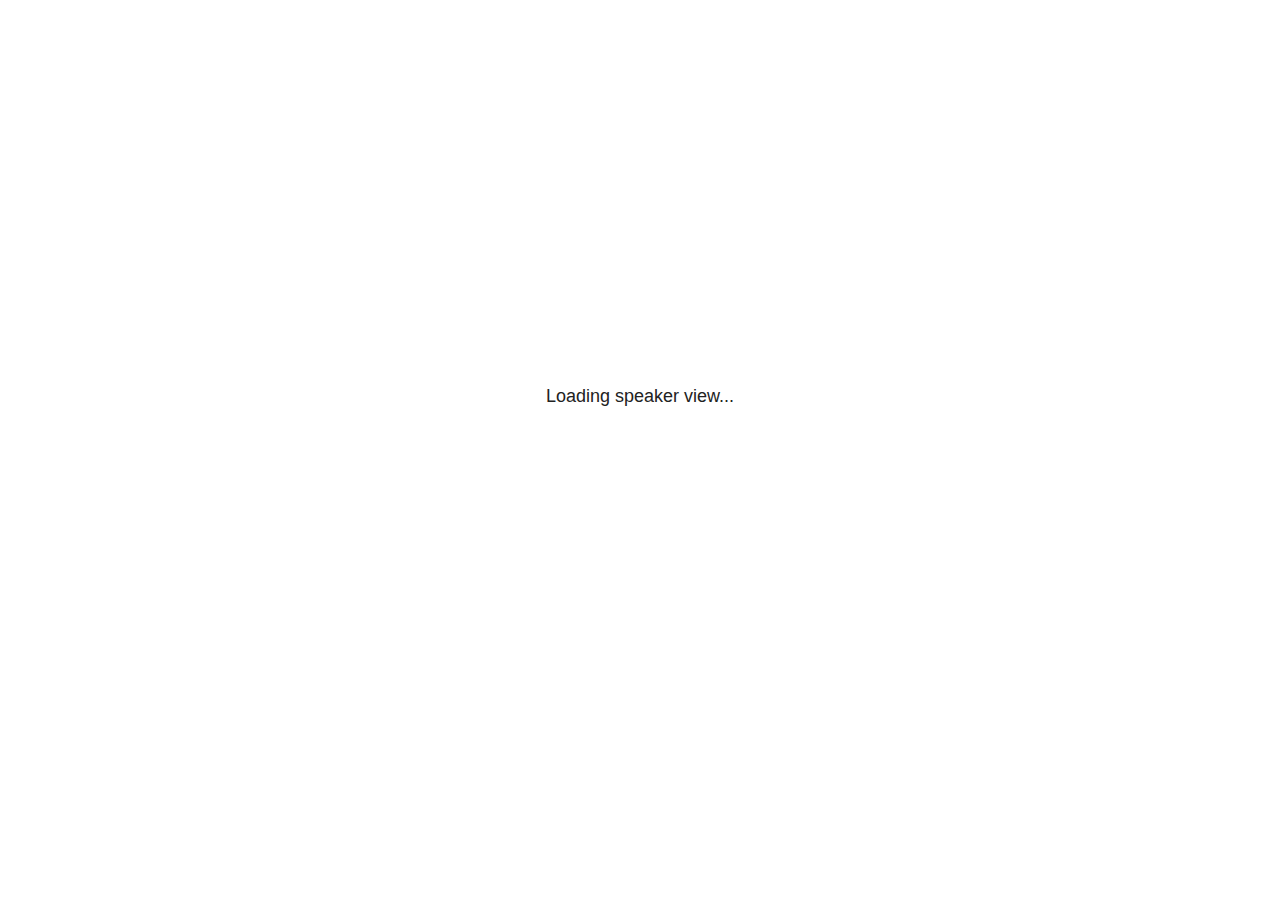
<file: mini-projects/mini-project-00-COURSE-SITE/docs/site_libs/revealjs/plugin/notes/speaker-view.html>
<!--
	NOTE: You need to build the notes plugin after making changes to this file.
-->
<html lang="en">
	<head>
		<meta charset="utf-8">

		<title>reveal.js - Speaker View</title>

		<style>
			body {
				font-family: Helvetica;
				font-size: 18px;
			}

			#current-slide,
			#upcoming-slide,
			#speaker-controls {
				padding: 6px;
				box-sizing: border-box;
				-moz-box-sizing: border-box;
			}

			#current-slide iframe,
			#upcoming-slide iframe {
				width: 100%;
				height: 100%;
				border: 1px solid #ddd;
			}

			#current-slide .label,
			#upcoming-slide .label {
				position: absolute;
				top: 10px;
				left: 10px;
				z-index: 2;
			}

			#connection-status {
				position: absolute;
				top: 0;
				left: 0;
				width: 100%;
				height: 100%;
				z-index: 20;
				padding: 30% 20% 20% 20%;
				font-size: 18px;
				color: #222;
				background: #fff;
				text-align: center;
				box-sizing: border-box;
				line-height: 1.4;
			}

			.overlay-element {
				height: 34px;
				line-height: 34px;
				padding: 0 10px;
				text-shadow: none;
				background: rgba( 220, 220, 220, 0.8 );
				color: #222;
				font-size: 14px;
			}

			.overlay-element.interactive:hover {
				background: rgba( 220, 220, 220, 1 );
			}

			#current-slide {
				position: absolute;
				width: 60%;
				height: 100%;
				top: 0;
				left: 0;
				padding-right: 0;
			}

			#upcoming-slide {
				position: absolute;
				width: 40%;
				height: 40%;
				right: 0;
				top: 0;
			}

			/* Speaker controls */
			#speaker-controls {
				position: absolute;
				top: 40%;
				right: 0;
				width: 40%;
				height: 60%;
				overflow: auto;
				font-size: 18px;
			}

				.speaker-controls-time.hidden,
				.speaker-controls-notes.hidden {
					display: none;
				}

				.speaker-controls-time .label,
				.speaker-controls-pace .label,
				.speaker-controls-notes .label {
					text-transform: uppercase;
					font-weight: normal;
					font-size: 0.66em;
					color: #666;
					margin: 0;
				}

				.speaker-controls-time, .speaker-controls-pace {
					border-bottom: 1px solid rgba( 200, 200, 200, 0.5 );
					margin-bottom: 10px;
					padding: 10px 16px;
					padding-bottom: 20px;
					cursor: pointer;
				}

				.speaker-controls-time .reset-button {
					opacity: 0;
					float: right;
					color: #666;
					text-decoration: none;
				}
				.speaker-controls-time:hover .reset-button {
					opacity: 1;
				}

				.speaker-controls-time .timer,
				.speaker-controls-time .clock {
					width: 50%;
				}

				.speaker-controls-time .timer,
				.speaker-controls-time .clock,
				.speaker-controls-time .pacing .hours-value,
				.speaker-controls-time .pacing .minutes-value,
				.speaker-controls-time .pacing .seconds-value {
					font-size: 1.9em;
				}

				.speaker-controls-time .timer {
					float: left;
				}

				.speaker-controls-time .clock {
					float: right;
					text-align: right;
				}

				.speaker-controls-time span.mute {
					opacity: 0.3;
				}

				.speaker-controls-time .pacing-title {
					margin-top: 5px;
				}

				.speaker-controls-time .pacing.ahead {
					color: blue;
				}

				.speaker-controls-time .pacing.on-track {
					color: green;
				}

				.speaker-controls-time .pacing.behind {
					color: red;
				}

				.speaker-controls-notes {
					padding: 10px 16px;
				}

				.speaker-controls-notes .value {
					margin-top: 5px;
					line-height: 1.4;
					font-size: 1.2em;
				}

			/* Layout selector */
			#speaker-layout {
				position: absolute;
				top: 10px;
				right: 10px;
				color: #222;
				z-index: 10;
			}
				#speaker-layout select {
					position: absolute;
					width: 100%;
					height: 100%;
					top: 0;
					left: 0;
					border: 0;
					box-shadow: 0;
					cursor: pointer;
					opacity: 0;

					font-size: 1em;
					background-color: transparent;

					-moz-appearance: none;
					-webkit-appearance: none;
					-webkit-tap-highlight-color: rgba(0, 0, 0, 0);
				}

				#speaker-layout select:focus {
					outline: none;
					box-shadow: none;
				}

			.clear {
				clear: both;
			}

			/* Speaker layout: Wide */
			body[data-speaker-layout="wide"] #current-slide,
			body[data-speaker-layout="wide"] #upcoming-slide {
				width: 50%;
				height: 45%;
				padding: 6px;
			}

			body[data-speaker-layout="wide"] #current-slide {
				top: 0;
				left: 0;
			}

			body[data-speaker-layout="wide"] #upcoming-slide {
				top: 0;
				left: 50%;
			}

			body[data-speaker-layout="wide"] #speaker-controls {
				top: 45%;
				left: 0;
				width: 100%;
				height: 50%;
				font-size: 1.25em;
			}

			/* Speaker layout: Tall */
			body[data-speaker-layout="tall"] #current-slide,
			body[data-speaker-layout="tall"] #upcoming-slide {
				width: 45%;
				height: 50%;
				padding: 6px;
			}

			body[data-speaker-layout="tall"] #current-slide {
				top: 0;
				left: 0;
			}

			body[data-speaker-layout="tall"] #upcoming-slide {
				top: 50%;
				left: 0;
			}

			body[data-speaker-layout="tall"] #speaker-controls {
				padding-top: 40px;
				top: 0;
				left: 45%;
				width: 55%;
				height: 100%;
				font-size: 1.25em;
			}

			/* Speaker layout: Notes only */
			body[data-speaker-layout="notes-only"] #current-slide,
			body[data-speaker-layout="notes-only"] #upcoming-slide {
				display: none;
			}

			body[data-speaker-layout="notes-only"] #speaker-controls {
				padding-top: 40px;
				top: 0;
				left: 0;
				width: 100%;
				height: 100%;
				font-size: 1.25em;
			}

			@media screen and (max-width: 1080px) {
				body[data-speaker-layout="default"] #speaker-controls {
					font-size: 16px;
				}
			}

			@media screen and (max-width: 900px) {
				body[data-speaker-layout="default"] #speaker-controls {
					font-size: 14px;
				}
			}

			@media screen and (max-width: 800px) {
				body[data-speaker-layout="default"] #speaker-controls {
					font-size: 12px;
				}
			}

		</style>
	</head>

	<body>

		<div id="connection-status">Loading speaker view...</div>

		<div id="current-slide"></div>
		<div id="upcoming-slide"><span class="overlay-element label">Upcoming</span></div>
		<div id="speaker-controls">
			<div class="speaker-controls-time">
				<h4 class="label">Time <span class="reset-button">Click to Reset</span></h4>
				<div class="clock">
					<span class="clock-value">0:00 AM</span>
				</div>
				<div class="timer">
					<span class="hours-value">00</span><span class="minutes-value">:00</span><span class="seconds-value">:00</span>
				</div>
				<div class="clear"></div>

				<h4 class="label pacing-title" style="display: none">Pacing – Time to finish current slide</h4>
				<div class="pacing" style="display: none">
					<span class="hours-value">00</span><span class="minutes-value">:00</span><span class="seconds-value">:00</span>
				</div>
			</div>

			<div class="speaker-controls-notes hidden">
				<h4 class="label">Notes</h4>
				<div class="value"></div>
			</div>
		</div>
		<div id="speaker-layout" class="overlay-element interactive">
			<span class="speaker-layout-label"></span>
			<select class="speaker-layout-dropdown"></select>
		</div>

		<script>

			(function() {

				var notes,
					notesValue,
					currentState,
					currentSlide,
					upcomingSlide,
					layoutLabel,
					layoutDropdown,
					pendingCalls = {},
					lastRevealApiCallId = 0,
					connected = false,
					whitelistedWindows = [window.opener];

				var SPEAKER_LAYOUTS = {
					'default': 'Default',
					'wide': 'Wide',
					'tall': 'Tall',
					'notes-only': 'Notes only'
				};

				setupLayout();

				var connectionStatus = document.querySelector( '#connection-status' );
				var connectionTimeout = setTimeout( function() {
					connectionStatus.innerHTML = 'Error connecting to main window.<br>Please try closing and reopening the speaker view.';
				}, 5000 );
;
				window.addEventListener( 'message', function( event ) {

					// Validate the origin of this message to prevent XSS
					if( window.location.origin !== event.origin && whitelistedWindows.indexOf( event.source ) === -1 ) {
						return;
					}

					clearTimeout( connectionTimeout );
					connectionStatus.style.display = 'none';

					var data = JSON.parse( event.data );

					// The overview mode is only useful to the reveal.js instance
					// where navigation occurs so we don't sync it
					if( data.state ) delete data.state.overview;

					// Messages sent by the notes plugin inside of the main window
					if( data && data.namespace === 'reveal-notes' ) {
						if( data.type === 'connect' ) {
							handleConnectMessage( data );
						}
						else if( data.type === 'state' ) {
							handleStateMessage( data );
						}
						else if( data.type === 'return' ) {
							pendingCalls[data.callId](data.result);
							delete pendingCalls[data.callId];
						}
					}
					// Messages sent by the reveal.js inside of the current slide preview
					else if( data && data.namespace === 'reveal' ) {
						if( /ready/.test( data.eventName ) ) {
							// Send a message back to notify that the handshake is complete
							window.opener.postMessage( JSON.stringify({ namespace: 'reveal-notes', type: 'connected'} ), '*' );
						}
						else if( /slidechanged|fragmentshown|fragmenthidden|paused|resumed/.test( data.eventName ) && currentState !== JSON.stringify( data.state ) ) {

							dispatchStateToMainWindow( data.state );

						}
					}

				} );

				/**
				 * Updates the presentation in the main window to match the state
				 * of the presentation in the notes window.
				 */
				const dispatchStateToMainWindow = debounce(( state ) => {
					window.opener.postMessage( JSON.stringify({ method: 'setState', args: [ state ]} ), '*' );
				}, 500);

				/**
				 * Asynchronously calls the Reveal.js API of the main frame.
				 */
				function callRevealApi( methodName, methodArguments, callback ) {

					var callId = ++lastRevealApiCallId;
					pendingCalls[callId] = callback;
					window.opener.postMessage( JSON.stringify( {
						namespace: 'reveal-notes',
						type: 'call',
						callId: callId,
						methodName: methodName,
						arguments: methodArguments
					} ), '*' );

				}

				/**
				 * Called when the main window is trying to establish a
				 * connection.
				 */
				function handleConnectMessage( data ) {

					if( connected === false ) {
						connected = true;

						setupIframes( data );
						setupKeyboard();
						setupNotes();
						setupTimer();
						setupHeartbeat();
					}

				}

				/**
				 * Called when the main window sends an updated state.
				 */
				function handleStateMessage( data ) {

					// Store the most recently set state to avoid circular loops
					// applying the same state
					currentState = JSON.stringify( data.state );

					// No need for updating the notes in case of fragment changes
					if ( data.notes ) {
						notes.classList.remove( 'hidden' );
						notesValue.style.whiteSpace = data.whitespace;
						if( data.markdown ) {
							notesValue.innerHTML = marked( data.notes );
						}
						else {
							notesValue.innerHTML = data.notes;
						}
					}
					else {
						notes.classList.add( 'hidden' );
					}

					// Update the note slides
					currentSlide.contentWindow.postMessage( JSON.stringify({ method: 'setState', args: [ data.state ] }), '*' );
					upcomingSlide.contentWindow.postMessage( JSON.stringify({ method: 'setState', args: [ data.state ] }), '*' );
					upcomingSlide.contentWindow.postMessage( JSON.stringify({ method: 'next' }), '*' );

				}

				// Limit to max one state update per X ms
				handleStateMessage = debounce( handleStateMessage, 200 );

				/**
				 * Forward keyboard events to the current slide window.
				 * This enables keyboard events to work even if focus
				 * isn't set on the current slide iframe.
				 *
				 * Block F5 default handling, it reloads and disconnects
				 * the speaker notes window.
				 */
				function setupKeyboard() {

					document.addEventListener( 'keydown', function( event ) {
						if( event.keyCode === 116 || ( event.metaKey && event.keyCode === 82 ) ) {
							event.preventDefault();
							return false;
						}
						currentSlide.contentWindow.postMessage( JSON.stringify({ method: 'triggerKey', args: [ event.keyCode ] }), '*' );
					} );

				}

				/**
				 * Creates the preview iframes.
				 */
				function setupIframes( data ) {

					var params = [
						'receiver',
						'progress=false',
						'history=false',
						'transition=none',
						'autoSlide=0',
						'backgroundTransition=none'
					].join( '&' );

					var urlSeparator = /\?/.test(data.url) ? '&' : '?';
					var hash = '#/' + data.state.indexh + '/' + data.state.indexv;
					var currentURL = data.url + urlSeparator + params + '&postMessageEvents=true' + hash;
					var upcomingURL = data.url + urlSeparator + params + '&controls=false' + hash;

					currentSlide = document.createElement( 'iframe' );
					currentSlide.setAttribute( 'width', 1280 );
					currentSlide.setAttribute( 'height', 1024 );
					currentSlide.setAttribute( 'src', currentURL );
					document.querySelector( '#current-slide' ).appendChild( currentSlide );

					upcomingSlide = document.createElement( 'iframe' );
					upcomingSlide.setAttribute( 'width', 640 );
					upcomingSlide.setAttribute( 'height', 512 );
					upcomingSlide.setAttribute( 'src', upcomingURL );
					document.querySelector( '#upcoming-slide' ).appendChild( upcomingSlide );

					whitelistedWindows.push( currentSlide.contentWindow, upcomingSlide.contentWindow );

				}

				/**
				 * Setup the notes UI.
				 */
				function setupNotes() {

					notes = document.querySelector( '.speaker-controls-notes' );
					notesValue = document.querySelector( '.speaker-controls-notes .value' );

				}

				/**
				 * We send out a heartbeat at all times to ensure we can
				 * reconnect with the main presentation window after reloads.
				 */
				function setupHeartbeat() {

					setInterval( () => {
						window.opener.postMessage( JSON.stringify({ namespace: 'reveal-notes', type: 'heartbeat'} ), '*' );
					}, 1000 );

				}

				function getTimings( callback ) {

					callRevealApi( 'getSlidesAttributes', [], function ( slideAttributes ) {
						callRevealApi( 'getConfig', [], function ( config ) {
							var totalTime = config.totalTime;
							var minTimePerSlide = config.minimumTimePerSlide || 0;
							var defaultTiming = config.defaultTiming;
							if ((defaultTiming == null) && (totalTime == null)) {
								callback(null);
								return;
							}
							// Setting totalTime overrides defaultTiming
							if (totalTime) {
								defaultTiming = 0;
							}
							var timings = [];
							for ( var i in slideAttributes ) {
								var slide = slideAttributes[ i ];
								var timing = defaultTiming;
								if( slide.hasOwnProperty( 'data-timing' )) {
									var t = slide[ 'data-timing' ];
									timing = parseInt(t);
									if( isNaN(timing) ) {
										console.warn("Could not parse timing '" + t + "' of slide " + i + "; using default of " + defaultTiming);
										timing = defaultTiming;
									}
								}
								timings.push(timing);
							}
							if ( totalTime ) {
								// After we've allocated time to individual slides, we summarize it and
								// subtract it from the total time
								var remainingTime = totalTime - timings.reduce( function(a, b) { return a + b; }, 0 );
								// The remaining time is divided by the number of slides that have 0 seconds
								// allocated at the moment, giving the average time-per-slide on the remaining slides
								var remainingSlides = (timings.filter( function(x) { return x == 0 }) ).length
								var timePerSlide = Math.round( remainingTime / remainingSlides, 0 )
								// And now we replace every zero-value timing with that average
								timings = timings.map( function(x) { return (x==0 ? timePerSlide : x) } );
							}
							var slidesUnderMinimum = timings.filter( function(x) { return (x < minTimePerSlide) } ).length
							if ( slidesUnderMinimum ) {
								message = "The pacing time for " + slidesUnderMinimum + " slide(s) is under the configured minimum of " + minTimePerSlide + " seconds. Check the data-timing attribute on individual slides, or consider increasing the totalTime or minimumTimePerSlide configuration options (or removing some slides).";
								alert(message);
							}
							callback( timings );
						} );
					} );

				}

				/**
				 * Return the number of seconds allocated for presenting
				 * all slides up to and including this one.
				 */
				function getTimeAllocated( timings, callback ) {

					callRevealApi( 'getSlidePastCount', [], function ( currentSlide ) {
						var allocated = 0;
						for (var i in timings.slice(0, currentSlide + 1)) {
							allocated += timings[i];
						}
						callback( allocated );
					} );

				}

				/**
				 * Create the timer and clock and start updating them
				 * at an interval.
				 */
				function setupTimer() {

					var start = new Date(),
					timeEl = document.querySelector( '.speaker-controls-time' ),
					clockEl = timeEl.querySelector( '.clock-value' ),
					hoursEl = timeEl.querySelector( '.hours-value' ),
					minutesEl = timeEl.querySelector( '.minutes-value' ),
					secondsEl = timeEl.querySelector( '.seconds-value' ),
					pacingTitleEl = timeEl.querySelector( '.pacing-title' ),
					pacingEl = timeEl.querySelector( '.pacing' ),
					pacingHoursEl = pacingEl.querySelector( '.hours-value' ),
					pacingMinutesEl = pacingEl.querySelector( '.minutes-value' ),
					pacingSecondsEl = pacingEl.querySelector( '.seconds-value' );

					var timings = null;
					getTimings( function ( _timings ) {

						timings = _timings;
						if (_timings !== null) {
							pacingTitleEl.style.removeProperty('display');
							pacingEl.style.removeProperty('display');
						}

						// Update once directly
						_updateTimer();

						// Then update every second
						setInterval( _updateTimer, 1000 );

					} );


					function _resetTimer() {

						if (timings == null) {
							start = new Date();
							_updateTimer();
						}
						else {
							// Reset timer to beginning of current slide
							getTimeAllocated( timings, function ( slideEndTimingSeconds ) {
								var slideEndTiming = slideEndTimingSeconds * 1000;
								callRevealApi( 'getSlidePastCount', [], function ( currentSlide ) {
									var currentSlideTiming = timings[currentSlide] * 1000;
									var previousSlidesTiming = slideEndTiming - currentSlideTiming;
									var now = new Date();
									start = new Date(now.getTime() - previousSlidesTiming);
									_updateTimer();
								} );
							} );
						}

					}

					timeEl.addEventListener( 'click', function() {
						_resetTimer();
						return false;
					} );

					function _displayTime( hrEl, minEl, secEl, time) {

						var sign = Math.sign(time) == -1 ? "-" : "";
						time = Math.abs(Math.round(time / 1000));
						var seconds = time % 60;
						var minutes = Math.floor( time / 60 ) % 60 ;
						var hours = Math.floor( time / ( 60 * 60 )) ;
						hrEl.innerHTML = sign + zeroPadInteger( hours );
						if (hours == 0) {
							hrEl.classList.add( 'mute' );
						}
						else {
							hrEl.classList.remove( 'mute' );
						}
						minEl.innerHTML = ':' + zeroPadInteger( minutes );
						if (hours == 0 && minutes == 0) {
							minEl.classList.add( 'mute' );
						}
						else {
							minEl.classList.remove( 'mute' );
						}
						secEl.innerHTML = ':' + zeroPadInteger( seconds );
					}

					function _updateTimer() {

						var diff, hours, minutes, seconds,
						now = new Date();

						diff = now.getTime() - start.getTime();

						clockEl.innerHTML = now.toLocaleTimeString( 'en-US', { hour12: true, hour: '2-digit', minute:'2-digit' } );
						_displayTime( hoursEl, minutesEl, secondsEl, diff );
						if (timings !== null) {
							_updatePacing(diff);
						}

					}

					function _updatePacing(diff) {

						getTimeAllocated( timings, function ( slideEndTimingSeconds ) {
							var slideEndTiming = slideEndTimingSeconds * 1000;

							callRevealApi( 'getSlidePastCount', [], function ( currentSlide ) {
								var currentSlideTiming = timings[currentSlide] * 1000;
								var timeLeftCurrentSlide = slideEndTiming - diff;
								if (timeLeftCurrentSlide < 0) {
									pacingEl.className = 'pacing behind';
								}
								else if (timeLeftCurrentSlide < currentSlideTiming) {
									pacingEl.className = 'pacing on-track';
								}
								else {
									pacingEl.className = 'pacing ahead';
								}
								_displayTime( pacingHoursEl, pacingMinutesEl, pacingSecondsEl, timeLeftCurrentSlide );
							} );
						} );
					}

				}

				/**
				 * Sets up the speaker view layout and layout selector.
				 */
				function setupLayout() {

					layoutDropdown = document.querySelector( '.speaker-layout-dropdown' );
					layoutLabel = document.querySelector( '.speaker-layout-label' );

					// Render the list of available layouts
					for( var id in SPEAKER_LAYOUTS ) {
						var option = document.createElement( 'option' );
						option.setAttribute( 'value', id );
						option.textContent = SPEAKER_LAYOUTS[ id ];
						layoutDropdown.appendChild( option );
					}

					// Monitor the dropdown for changes
					layoutDropdown.addEventListener( 'change', function( event ) {

						setLayout( layoutDropdown.value );

					}, false );

					// Restore any currently persisted layout
					setLayout( getLayout() );

				}

				/**
				 * Sets a new speaker view layout. The layout is persisted
				 * in local storage.
				 */
				function setLayout( value ) {

					var title = SPEAKER_LAYOUTS[ value ];

					layoutLabel.innerHTML = 'Layout' + ( title ? ( ': ' + title ) : '' );
					layoutDropdown.value = value;

					document.body.setAttribute( 'data-speaker-layout', value );

					// Persist locally
					if( supportsLocalStorage() ) {
						window.localStorage.setItem( 'reveal-speaker-layout', value );
					}

				}

				/**
				 * Returns the ID of the most recently set speaker layout
				 * or our default layout if none has been set.
				 */
				function getLayout() {

					if( supportsLocalStorage() ) {
						var layout = window.localStorage.getItem( 'reveal-speaker-layout' );
						if( layout ) {
							return layout;
						}
					}

					// Default to the first record in the layouts hash
					for( var id in SPEAKER_LAYOUTS ) {
						return id;
					}

				}

				function supportsLocalStorage() {

					try {
						localStorage.setItem('test', 'test');
						localStorage.removeItem('test');
						return true;
					}
					catch( e ) {
						return false;
					}

				}

				function zeroPadInteger( num ) {

					var str = '00' + parseInt( num );
					return str.substring( str.length - 2 );

				}

				/**
				 * Limits the frequency at which a function can be called.
				 */
				function debounce( fn, ms ) {

					var lastTime = 0,
						timeout;

					return function() {

						var args = arguments;
						var context = this;

						clearTimeout( timeout );

						var timeSinceLastCall = Date.now() - lastTime;
						if( timeSinceLastCall > ms ) {
							fn.apply( context, args );
							lastTime = Date.now();
						}
						else {
							timeout = setTimeout( function() {
								fn.apply( context, args );
								lastTime = Date.now();
							}, ms - timeSinceLastCall );
						}

					}

				}

			})();

		</script>
	</body>
</html>
</file>
<file: mini-projects/mini-project-00-COURSE-SITE/docs/site_libs/quarto-html/tippy.css>
.tippy-box[data-animation=fade][data-state=hidden]{opacity:0}[data-tippy-root]{max-width:calc(100vw - 10px)}.tippy-box{position:relative;background-color:#333;color:#fff;border-radius:4px;font-size:14px;line-height:1.4;white-space:normal;outline:0;transition-property:transform,visibility,opacity}.tippy-box[data-placement^=top]>.tippy-arrow{bottom:0}.tippy-box[data-placement^=top]>.tippy-arrow:before{bottom:-7px;left:0;border-width:8px 8px 0;border-top-color:initial;transform-origin:center top}.tippy-box[data-placement^=bottom]>.tippy-arrow{top:0}.tippy-box[data-placement^=bottom]>.tippy-arrow:before{top:-7px;left:0;border-width:0 8px 8px;border-bottom-color:initial;transform-origin:center bottom}.tippy-box[data-placement^=left]>.tippy-arrow{right:0}.tippy-box[data-placement^=left]>.tippy-arrow:before{border-width:8px 0 8px 8px;border-left-color:initial;right:-7px;transform-origin:center left}.tippy-box[data-placement^=right]>.tippy-arrow{left:0}.tippy-box[data-placement^=right]>.tippy-arrow:before{left:-7px;border-width:8px 8px 8px 0;border-right-color:initial;transform-origin:center right}.tippy-box[data-inertia][data-state=visible]{transition-timing-function:cubic-bezier(.54,1.5,.38,1.11)}.tippy-arrow{width:16px;height:16px;color:#333}.tippy-arrow:before{content:"";position:absolute;border-color:transparent;border-style:solid}.tippy-content{position:relative;padding:5px 9px;z-index:1}
</file>
<file: mini-projects/mini-project-00-COURSE-SITE/docs/site_libs/quarto-html/quarto-syntax-highlighting.css>
/* quarto syntax highlight colors */
:root {
  --quarto-hl-ot-color: #003B4F;
  --quarto-hl-at-color: #657422;
  --quarto-hl-ss-color: #20794D;
  --quarto-hl-an-color: #5E5E5E;
  --quarto-hl-fu-color: #4758AB;
  --quarto-hl-st-color: #20794D;
  --quarto-hl-cf-color: #003B4F;
  --quarto-hl-op-color: #5E5E5E;
  --quarto-hl-er-color: #AD0000;
  --quarto-hl-bn-color: #AD0000;
  --quarto-hl-al-color: #AD0000;
  --quarto-hl-va-color: #111111;
  --quarto-hl-bu-color: inherit;
  --quarto-hl-ex-color: inherit;
  --quarto-hl-pp-color: #AD0000;
  --quarto-hl-in-color: #5E5E5E;
  --quarto-hl-vs-color: #20794D;
  --quarto-hl-wa-color: #5E5E5E;
  --quarto-hl-do-color: #5E5E5E;
  --quarto-hl-im-color: #00769E;
  --quarto-hl-ch-color: #20794D;
  --quarto-hl-dt-color: #AD0000;
  --quarto-hl-fl-color: #AD0000;
  --quarto-hl-co-color: #5E5E5E;
  --quarto-hl-cv-color: #5E5E5E;
  --quarto-hl-cn-color: #8f5902;
  --quarto-hl-sc-color: #5E5E5E;
  --quarto-hl-dv-color: #AD0000;
  --quarto-hl-kw-color: #003B4F;
}

/* other quarto variables */
:root {
  --quarto-font-monospace: SFMono-Regular, Menlo, Monaco, Consolas, "Liberation Mono", "Courier New", monospace;
}

pre > code.sourceCode > span {
  color: #003B4F;
}

code span {
  color: #003B4F;
}

code.sourceCode > span {
  color: #003B4F;
}

div.sourceCode,
div.sourceCode pre.sourceCode {
  color: #003B4F;
}

code span.ot {
  color: #003B4F;
  font-style: inherit;
}

code span.at {
  color: #657422;
  font-style: inherit;
}

code span.ss {
  color: #20794D;
  font-style: inherit;
}

code span.an {
  color: #5E5E5E;
  font-style: inherit;
}

code span.fu {
  color: #4758AB;
  font-style: inherit;
}

code span.st {
  color: #20794D;
  font-style: inherit;
}

code span.cf {
  color: #003B4F;
  font-weight: bold;
  font-style: inherit;
}

code span.op {
  color: #5E5E5E;
  font-style: inherit;
}

code span.er {
  color: #AD0000;
  font-style: inherit;
}

code span.bn {
  color: #AD0000;
  font-style: inherit;
}

code span.al {
  color: #AD0000;
  font-style: inherit;
}

code span.va {
  color: #111111;
  font-style: inherit;
}

code span.bu {
  font-style: inherit;
}

code span.ex {
  font-style: inherit;
}

code span.pp {
  color: #AD0000;
  font-style: inherit;
}

code span.in {
  color: #5E5E5E;
  font-style: inherit;
}

code span.vs {
  color: #20794D;
  font-style: inherit;
}

code span.wa {
  color: #5E5E5E;
  font-style: italic;
}

code span.do {
  color: #5E5E5E;
  font-style: italic;
}

code span.im {
  color: #00769E;
  font-style: inherit;
}

code span.ch {
  color: #20794D;
  font-style: inherit;
}

code span.dt {
  color: #AD0000;
  font-style: inherit;
}

code span.fl {
  color: #AD0000;
  font-style: inherit;
}

code span.co {
  color: #5E5E5E;
  font-style: inherit;
}

code span.cv {
  color: #5E5E5E;
  font-style: italic;
}

code span.cn {
  color: #8f5902;
  font-style: inherit;
}

code span.sc {
  color: #5E5E5E;
  font-style: inherit;
}

code span.dv {
  color: #AD0000;
  font-style: inherit;
}

code span.kw {
  color: #003B4F;
  font-weight: bold;
  font-style: inherit;
}

.prevent-inlining {
  content: "</";
}

/*# sourceMappingURL=debc5d5d77c3f9108843748ff7464032.css.map */
</file>
